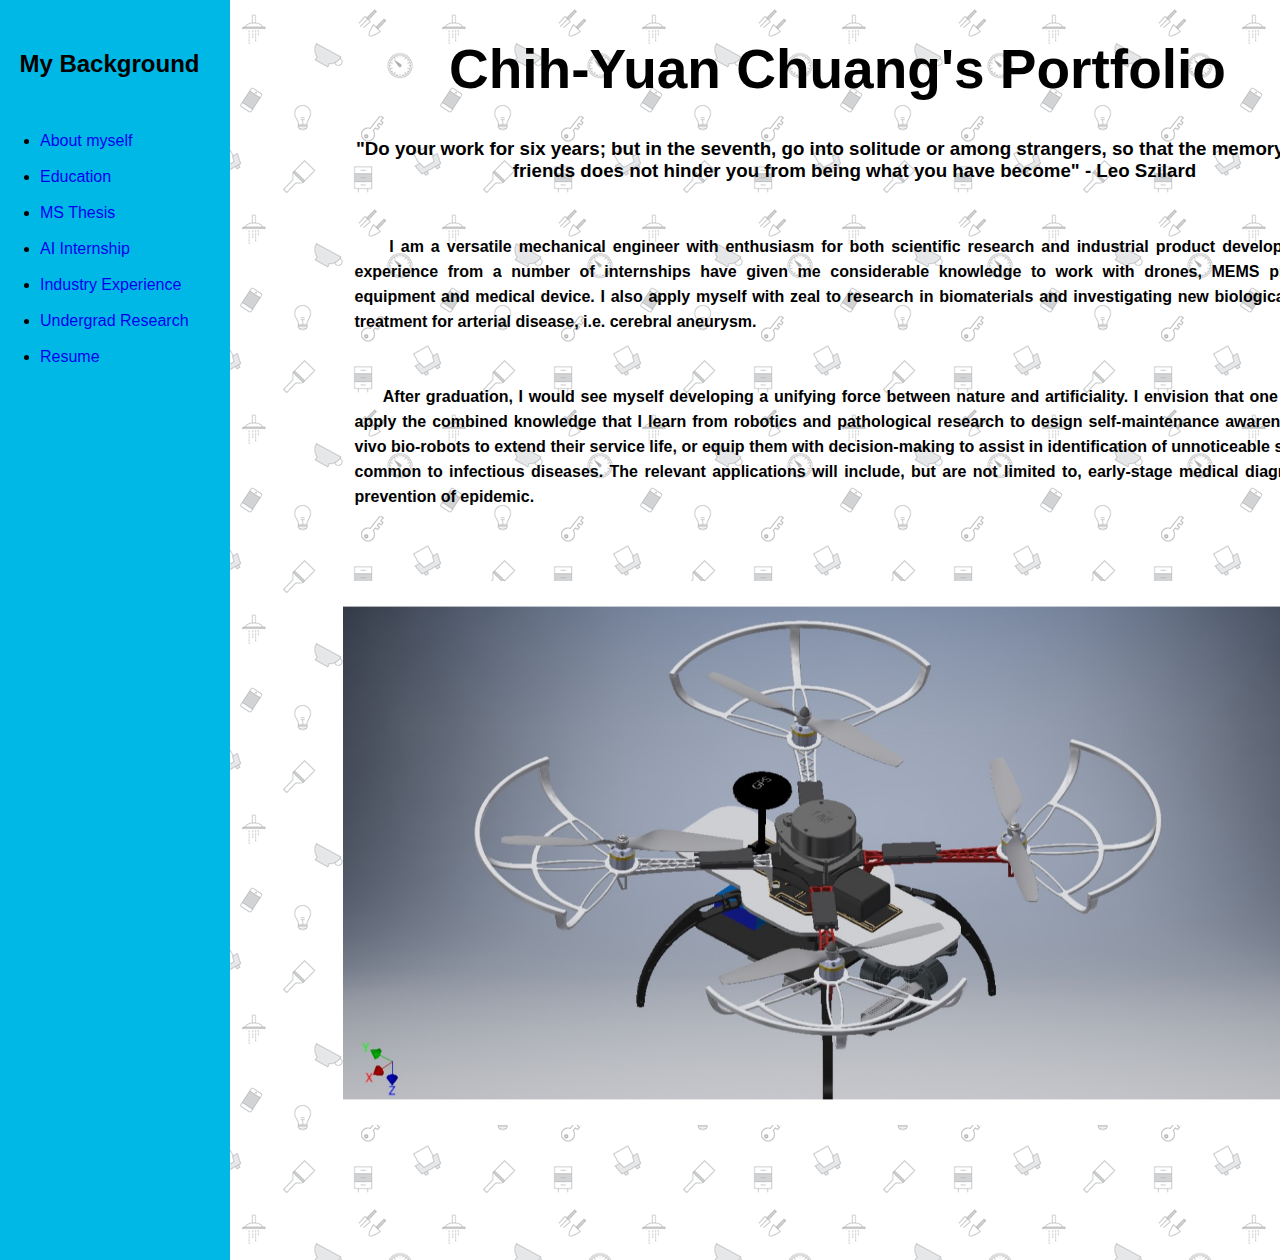
<file: index.htm>
<html>

<!DOCTYPE html>

<html>

<head>
  <title>Chih-Yuan Chuang's Portfolio Site</title>
  <meta charset="utf-8"/>
  <link rel="stylesheet" type="text/css" href="main.css">
</head>


<body>
	
	</div>
	<div class="container">

		<div class="nav">
  		<h2>My Background</h2><br />

			<style>
				li a:hover{
					   background-color:#98AFC7;
					  }

  				li a:link {
          				   text-decoration: none;
	 				  }
			</style>

  			<ul>
  				<li><a href="About myself.htm">About myself</a></li><br />
  				<li><a href="Education.htm">Education</a></li><br />
				<li><a href="MS Thesis.htm">MS Thesis</a></li><br />
				<li><a href="AI Internship.htm">AI Internship</a></li><br />
  				<li><a href="Industry Experience.htm">Industry Experience</a></li><br />
  				<li><a href="Research Experience.htm">Undergrad Research</a></li><br />
				<li><a href="https://www.dropbox.com/s/rx9pq11j3k8fneb/Resume_Chih-Yuan%28Arthur%29_Chuang_2019_11_26.pdf?dl=0">Resume</a></li>
			</ul>
  		</div>
    
	<div class="main">  
		<h1>Chih-Yuan Chuang's Portfolio</h1>
		<h3>"Do your work for six years; but in the seventh, go into solitude or among strangers, so that the memory of your friends 
	     	     does not hinder you from being what you have become" - Leo Szilard</h3><br />


		<p>
  		&nbsp;&nbsp;&nbsp;&nbsp;&nbsp;I am a versatile mechanical engineer with enthusiasm for both scientific research and industrial product development. My experience from
		a number of internships have given me considerable knowledge to work with drones, MEMS processing equipment and medical device. I also apply myself with
		zeal to research in biomaterials and investigating new biologically based treatment for arterial disease, i.e. cerebral aneurysm.
  		</p>
		<br />
		<p>
		&nbsp;&nbsp;&nbsp;&nbsp;&nbsp;After graduation, I would see myself developing a unifying force between nature and artificiality. I envision that one day I can apply the combined knowledge that I learn from robotics and pathological research to design self-maintenance awareness for in vivo bio-robots to extend their service life, 
		or equip them with decision-making to assist in identification of unnoticeable symptoms common to infectious diseases. The relevant applications will include, but are not limited to, early-stage medical diagnosis and prevention of epidemic. 
		</p>
		<br />
		
		<span style="padding-left:2.2cm; padding-top:1cm; min-width:1020px; max-height:600px">
  		<img class="mySlides" src="Btn_Back_Right_Bottom_index.jpg" style="width:100%">
  		<img class="mySlides" src="Btn_Top_Front_2_index.jpg" style="width:100%">
  		<img class="mySlides" src="quadcopter frame 2_index.jpg" style="width:100%">		
  		<img class="mySlides" src="Mucus Dispenser CAD Concept 2 July 20th_index.jpg" style="width:100%">
  		<img class="mySlides" src="mucus dispenser CAD screen shot with title_index.jpg" style="width:100%">
  		<img class="mySlides" src="Mucus Dispenser Side View_2 snapshot_index.jpg" style="width:100%">
  		<img class="mySlides" src="revolutionary care_index.jpg" style="width:100%">
  		<img class="mySlides" src="mapping aneurysm_index.jpg" style="width:100%">
  		<img class="mySlides" src="calcification and lipid in physical tissue_index.jpg" style="width:100%">
		<script>
			var slideIndex = 0;
			carousel();

			function carousel() {
  				var i;
	  			var x = document.getElementsByClassName("mySlides");
  				for (i = 0; i < x.length; i++) {
    					x[i].style.display = "none"; 
  				}
  				slideIndex++;
  				if (slideIndex > x.length) {slideIndex = 1} 
  				x[slideIndex-1].style.display = "block"; 
  				setTimeout(carousel, 2000); // Change image every 2 seconds
			}

		</script>
		</span>

			

			
		
	

	</div>

  
	
  
</body>
  
</html>
</file>
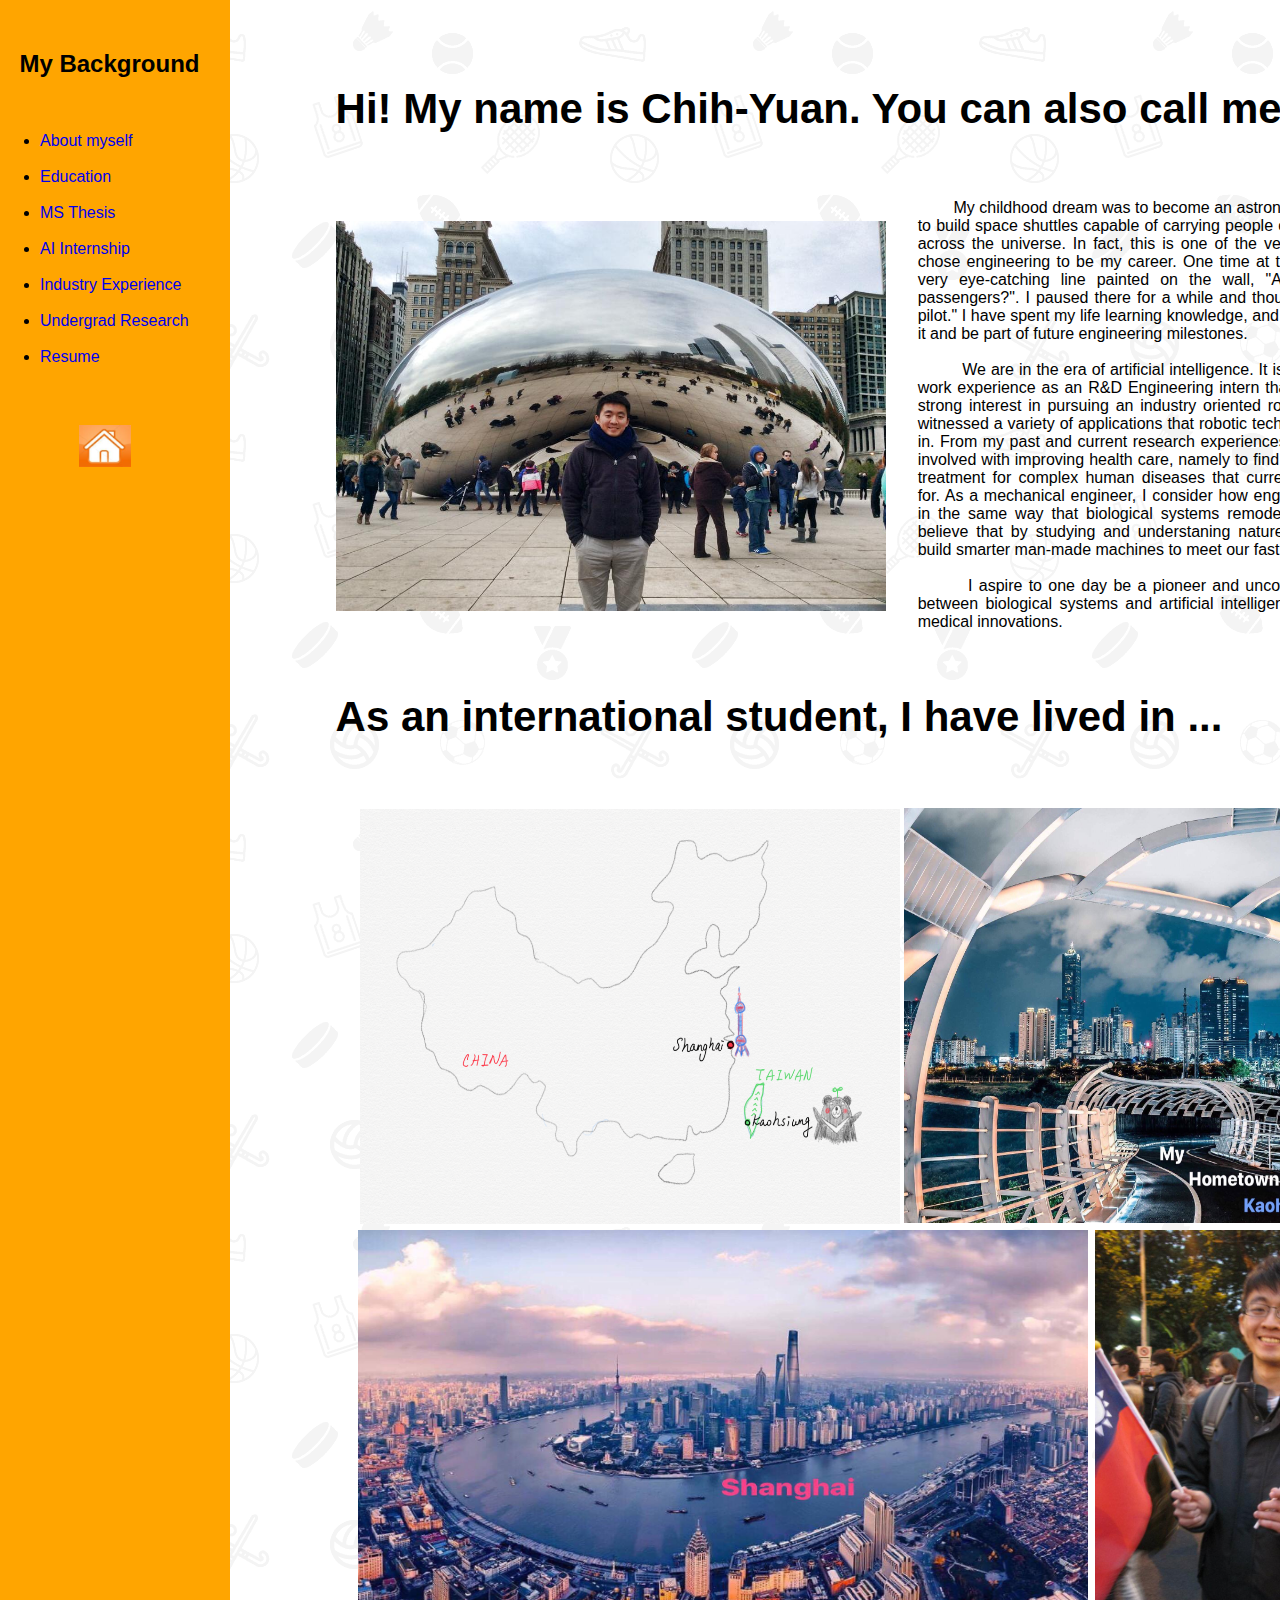
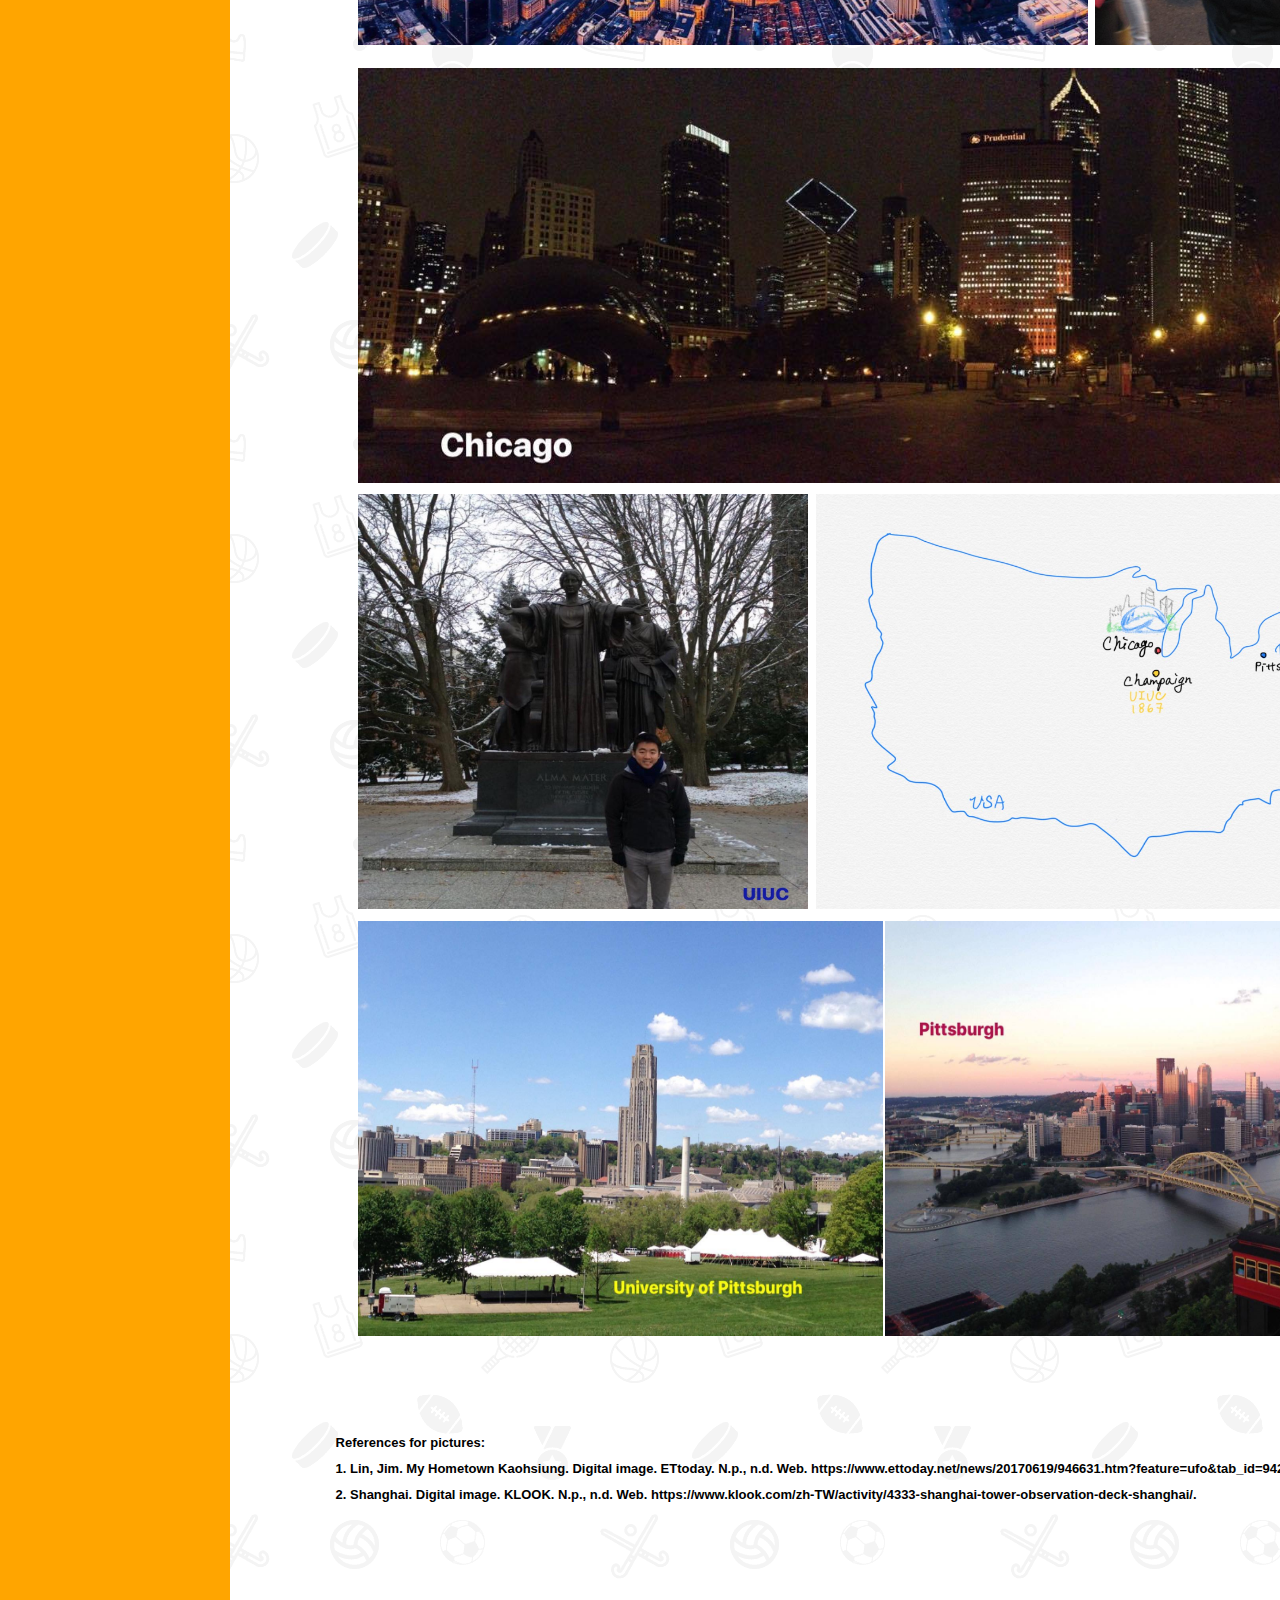
<file: About myself.htm>
﻿<!DOCTYPE html>

<html>

<head>
  <title>About myself</title>
  <meta charset="utf-8"/>
  <link rel="stylesheet" type="text/css" href="mainaboutmyself.css">
</head>

<body>

	</div>
	<div class="container">

		<div class="nav">
  		<h2>My Background</h2><br />

			<style>
				li a:hover{
					   background-color:#98AFC7;
					  }

  				li a:link {
          				   text-decoration: none;
	 				  }
			</style>

  			<ul>
  				<li><a href="About myself.htm">About myself</a></li><br />
  				<li><a href="Education.htm">Education</a></li><br />
				<li><a href="MS Thesis.htm">MS Thesis</a></li><br />
				<li><a href="AI Internship.htm">AI Internship</a></li><br />
  				<li><a href="Industry Experience.htm">Industry Experience</a></li><br />
  				<li><a href="Research Experience.htm">Undergrad Research</a></li><br />
				<li><a href="https://www.dropbox.com/s/rx9pq11j3k8fneb/Resume_Chih-Yuan%28Arthur%29_Chuang_2019_11_26.pdf?dl=0">Resume</a></li>
			</ul>
			
			
			<style>
				h4 a:hover{
					   box-shadow:  0 0 10px #000;
					  }
			</style>

			<h4>
			<a href="index.htm">
  				<img src="home.PNG" alt="Return to Home" style="width:52px;height:42px;border:0;">
			</a>
			</h4>

		

  	  	 </div>

	  <div class="main">  

		<h1>Hi! My name is Chih-Yuan. You can also call me Arthur.</h1>
		

 		
		
		<span style="padding-left:2cm;padding-top:1.6cm;width:70%;">
		<img src="Profile Picture.jpg" alt="Profile Picture" style="width:550px;height:390px;border:0;">
		</span>

		<span style="padding-left:17.4cm; padding-top:1cm;width: 30%;">
				
			&nbsp;&nbsp;&nbsp;&nbsp;&nbsp;&nbsp;&nbsp;&nbsp;My childhood dream was to become an astronaut in NASA. I wanted to build space shuttles capable of carrying people on a long distance trip across the universe.
 			In fact, this is one of the very first reasons why I chose engineering to be my career. One time at the airport, I noticed a very eye-catching line painted on the wall,
			"Are you one of life's passengers?". I paused there for a while and thought, "I want to be the pilot." I have spent my life learning knowledge, and now it is time to apply it and be part of future engineering milestones.
			<br /><br />
			
			&nbsp;&nbsp;&nbsp;&nbsp;&nbsp;&nbsp;&nbsp;&nbsp; We are in the era of artificial intelligence. It is through my one-year work experience as an R&D Engineering intern that I have developed a strong interest in pursuing an industry oriented robotics degree. I have witnessed a variety of applications that robotic technology can be utilized in. From my past and current research experiences, I have been 
			heavily involved with improving health care, namely to find advanced therapeutic treatment for complex human diseases that currently don't have cures for. As a mechanical engineer, I consider how engineered systems work in the same way that biological systems remodel themselves. I truely believe that by studying and understaning nature's machines,
			we can build smarter man-made machines to meet our fast changing needs.
			<br /><br />
			&nbsp;&nbsp;&nbsp;&nbsp;&nbsp;&nbsp;&nbsp;&nbsp;I aspire to one day be a pioneer and uncover unifying principles between biological systems and artificial intelligence in order to create medical innovations.  
			
		</span>
		
		<p style="padding-top:14cm;font-size:42px;">As an international student, I have lived in ... </p>
		
		
		

		<p style="padding-left:2.55cm">
		<img src="China and Taiwan.PNG" alt="China and Taiwan" style="width:540px;height:415px;border:0;padding-left:0.05cm;padding-top:1cm;" align="left"; hspace="2" />
		<img src="Kaohsiung.jpg" alt="Kaohsiung" style="width:510px;height:415px;border:0;padding-top:0.98cm;" hspace="2" />
		<img src="Shanghai.jpg" alt="Shanghai" style="width:730px;height:415px;border:0;" hspace="2" />
		<img src="Taiwan flag.jpg" alt="Taiwan flag" style="width:320px;height:415px;border:0;" />
		</p>

		
		<p style="padding-left:2.55cm">
		<img src="Chicago.jpg" alt="Chicago" style="width:1058px;height:415px;border:0;" align="left"; hspace="2" />
		<img src="UIUC.jpg" alt="UIUC" style="width:450px;height:415px;border:0;padding-top:0.3cm;" align="left"; hspace="2" />
		<img src="US.PNG" alt="US" style="width:600px;height:415px;border:0;padding-top:0.3cm;" align="left"; hspace="6" />
		<img src="University of Pittsburgh.jpg" alt="University of Pittsburgh" style="width:525px;height:415px;border:0;padding-top:0.3cm;" align="left"; hspace="2" />
		<img src="Pittsburgh.jpg" alt="Pittsburgh" style="width:530px;height:415px;border:0;padding-top:0.3cm;">
	 	</p>


		<br /><br /><br />
		<p><font size="2">
			
			References for pictures: <br />

			1. Lin, Jim. My Hometown Kaohsiung. Digital image. ETtoday. N.p., n.d. Web. https://www.ettoday.net/news/20170619/946631.htm?feature=ufo&tab_id=942.
			<br />
			2. Shanghai. Digital image. KLOOK. N.p., n.d. Web. https://www.klook.com/zh-TW/activity/4333-shanghai-tower-observation-deck-shanghai/.</font>
			
		</p>
	 </div>


</body>
  
</html>
</file>
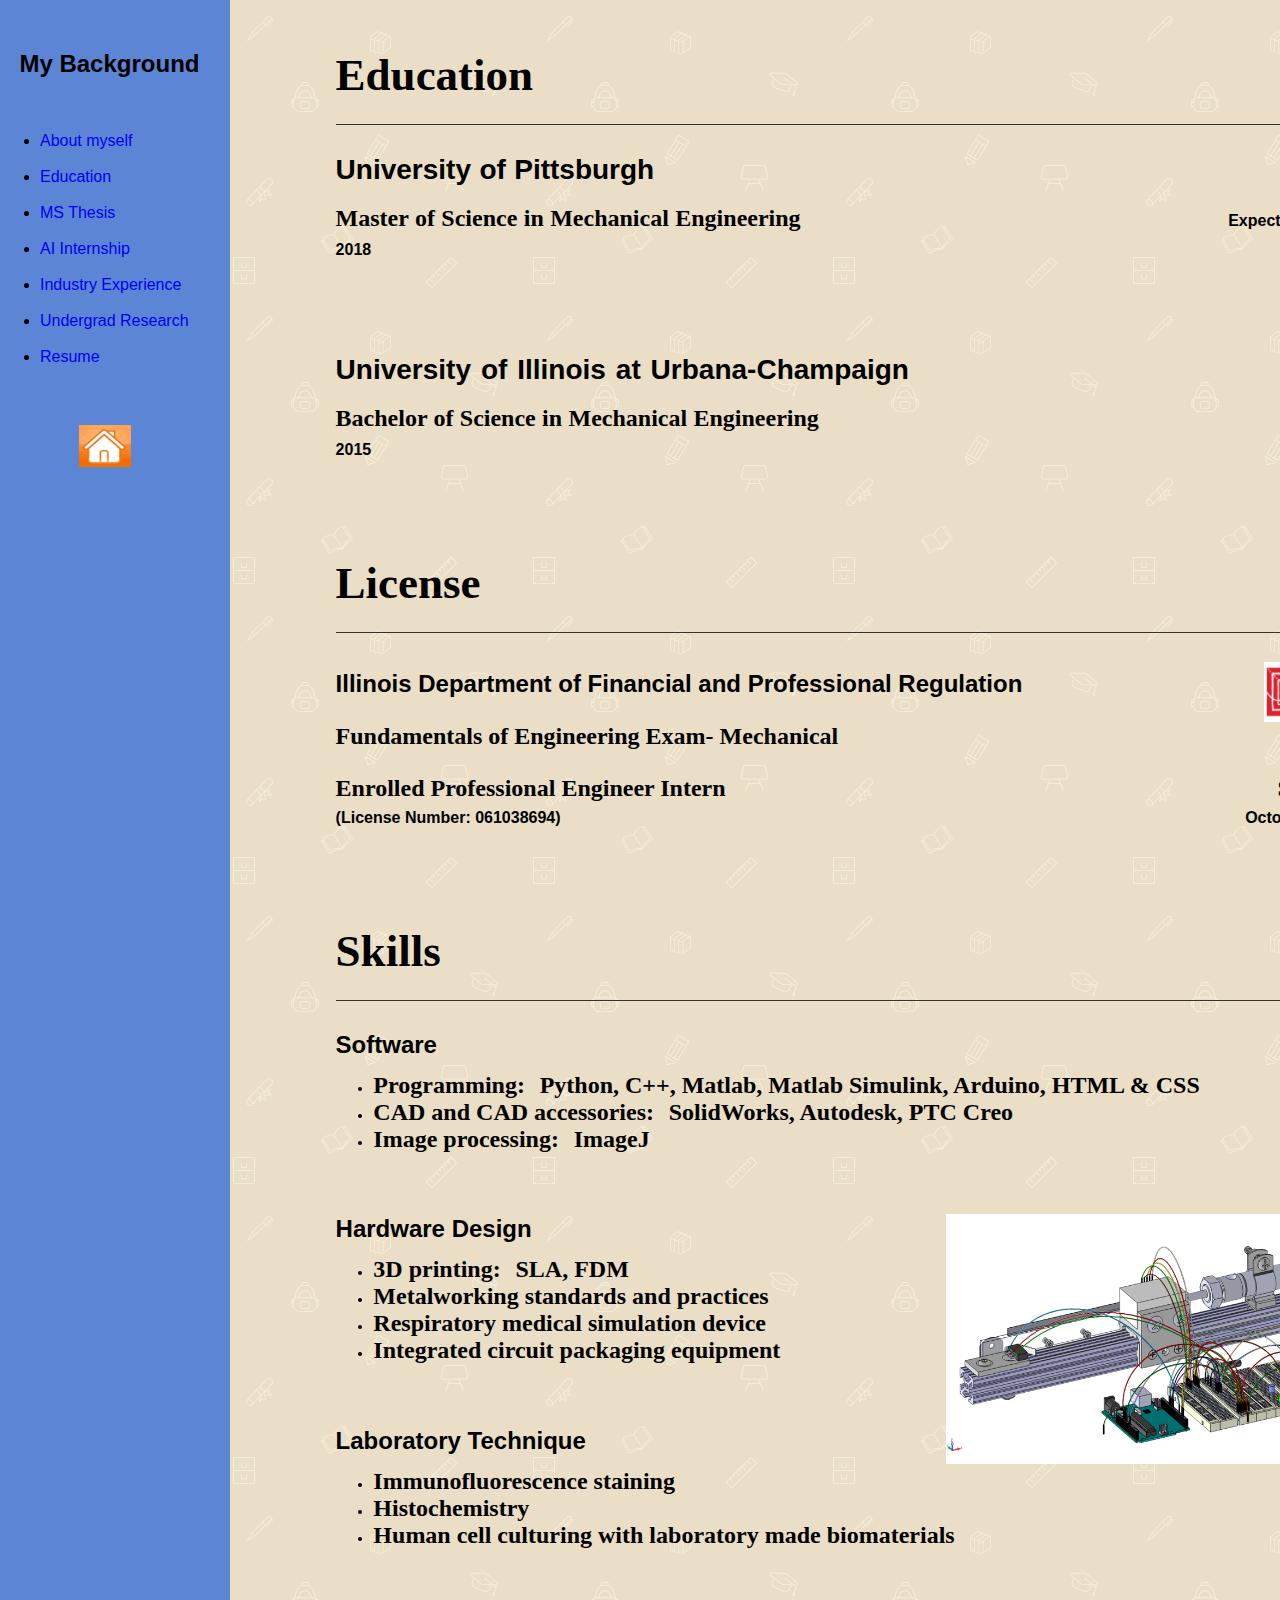
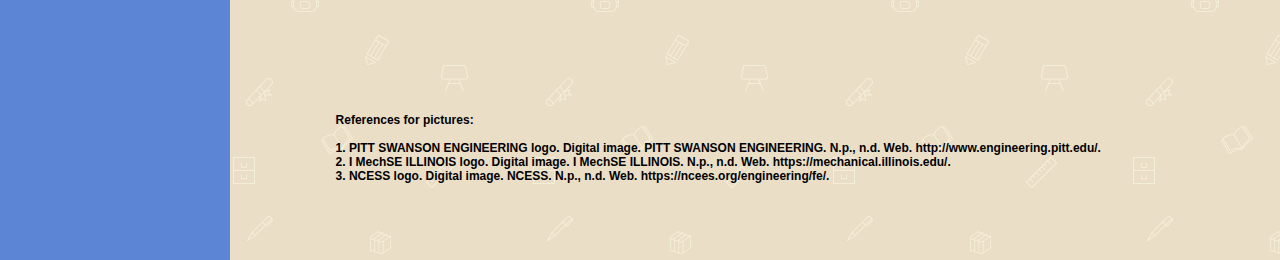
<file: Education.htm>
﻿<!DOCTYPE html>

<html>

<head>
  <title>Education</title>
  <meta charset="utf-8"/>
  <link rel="stylesheet" type="text/css" href="maineducation.css">
</head>

<body>

	</div>
	<div class="container">

		<div class="nav">
  		<h2>My Background</h2><br />

			<style>
				li a:hover{
					   background-color:#98AFC7;
					  }

  				li a:link {
          				   text-decoration: none;
	 				  }
			</style>

  			<ul>
  				<li><a href="About myself.htm">About myself</a></li><br />
  				<li><a href="Education.htm">Education</a></li><br />
				<li><a href="MS Thesis.htm">MS Thesis</a></li><br />
				<li><a href="AI Internship.htm">AI Internship</a></li><br />
  				<li><a href="Industry Experience.htm">Industry Experience</a></li><br />
  				<li><a href="Research Experience.htm">Undergrad Research</a></li><br />
				<li><a href="https://www.dropbox.com/s/rx9pq11j3k8fneb/Resume_Chih-Yuan%28Arthur%29_Chuang_2019_11_26.pdf?dl=0">Resume</a></li>
			</ul>
			
			<style>
				h4 a:hover{
					   box-shadow:  0 0 10px #000;
					  }
			</style>

			<h4>
			<a href="index.htm">
  				<img src="home.PNG" alt="Return to Home" style="width:52px;height:42px;border:0;">
			</a>
			</h4>

		

  	  </div>

	  <div class="main">  
		<h1 style="font-family:Agency FB;">Education
		<hr style="max-width:1120px;min-width: 1120px;">
		</h1>
		<p>University of Pittsburgh &nbsp;&nbsp;&nbsp;&nbsp;&nbsp&nbsp;&nbsp;&nbsp;&nbsp;&nbsp;&nbsp;&nbsp;&nbsp;&nbsp;&nbsp;&nbsp;&nbsp;&nbsp;&nbsp;&nbsp;&nbsp;&nbsp;&nbsp;&nbsp;&nbsp;&nbsp;&nbsp;&nbsp;&nbsp;
					    &nbsp;&nbsp;&nbsp;&nbsp;&nbsp;&nbsp;&nbsp;&nbsp;&nbsp;&nbsp;&nbsp;&nbsp;&nbsp;&nbsp;&nbsp;&nbsp;&nbsp;&nbsp;&nbsp;&nbsp;&nbsp;&nbsp;&nbsp;&nbsp;&nbsp;&nbsp;&nbsp;&nbsp;&nbsp;
					    &nbsp;&nbsp;&nbsp;&nbsp;&nbsp&nbsp;&nbsp;&nbsp;&nbsp;&nbsp;&nbsp;&nbsp;&nbsp;
		<style>
				p a:hover{
					   box-shadow:  0 0 10px #000;
					  }
		</style>
		   <a href="http://www.engineering.pitt.edu/"target="_blank">
		   <img src="PITT Engineering.PNG" alt="PITT Engineering" ; align="middle"; style="width:150px;height:50px;border:0;"></a>
		   
		
		
			<font size=5px; style="font-family:Tw Cen MT;">Master of Science in Mechanical Engineering</font>
			&nbsp;&nbsp;&nbsp;&nbsp;&nbsp;&nbsp;&nbsp;&nbsp;&nbsp;&nbsp;&nbsp;&nbsp;&nbsp;&nbsp;&nbsp;&nbsp;&nbsp;&nbsp;&nbsp;&nbsp;&nbsp;&nbsp;&nbsp;&nbsp;&nbsp;&nbsp;&nbsp;&nbsp;&nbsp;&nbsp;
			&nbsp;&nbsp;&nbsp;&nbsp;&nbsp;&nbsp;&nbsp;&nbsp;&nbsp;&nbsp;&nbsp;&nbsp;&nbsp;&nbsp;&nbsp;&nbsp;&nbsp;&nbsp;&nbsp;
			
			<font size=3px>Expected Graduation: April 2018</font>
		</p>

		<br /><br />		

		<p>University of Illinois at Urbana-Champaign &nbsp;&nbsp;&nbsp;&nbsp;&nbsp&nbsp;&nbsp;&nbsp;&nbsp;&nbsp;&nbsp;&nbsp;&nbsp;&nbsp;&nbsp;&nbsp;&nbsp;&nbsp;&nbsp;&nbsp;&nbsp;&nbsp;&nbsp;&nbsp;&nbsp;&nbsp;&nbsp;&nbsp;&nbsp;
					    		      &nbsp;&nbsp;&nbsp;&nbsp;&nbsp;&nbsp;
					    
		<style>
				p a:hover{
					   box-shadow:  0 0 10px #000;
					  }
		</style>		    
			

		    
		   <a href="https://mechanical.illinois.edu/"target="_blank">
		   <img src="Mechanical Engineering UIUC.PNG" alt="Mechanical Engineering UIUC" ; align="middle"; style="width:150px;height:50px;border:0;"></a>
		   
		
		
			<font size=5px; style="font-family:Tw Cen MT;">Bachelor of Science in Mechanical Engineering</font>
			&nbsp;&nbsp;&nbsp;&nbsp;&nbsp;&nbsp;&nbsp;&nbsp;&nbsp;&nbsp;&nbsp;&nbsp;&nbsp;&nbsp;&nbsp;&nbsp;&nbsp;&nbsp;&nbsp;&nbsp;&nbsp;&nbsp;&nbsp;&nbsp;&nbsp;&nbsp;&nbsp;&nbsp;&nbsp;&nbsp;
			&nbsp;&nbsp;&nbsp;&nbsp;&nbsp;&nbsp;&nbsp;&nbsp;&nbsp;&nbsp;&nbsp;&nbsp;&nbsp;&nbsp;&nbsp;&nbsp;&nbsp;&nbsp;&nbsp;&nbsp;&nbsp;&nbsp;&nbsp;&nbsp;&nbsp;&nbsp;&nbsp;&nbsp;
			
			<font size=3px>Graduated: May 2015</font>
		
		</p>
		<br />
		<h1 style="font-family:Agency FB;">License
		<hr style="max-width:1120px;min-width: 1120px;">
		</h1>
		
		<p>
		<font size=5px>Illinois Department of Financial and Professional Regulation</font>
		&nbsp;&nbsp;&nbsp;&nbsp;&nbsp;&nbsp;&nbsp;&nbsp;&nbsp;&nbsp;&nbsp;&nbsp;&nbsp;&nbsp;&nbsp;&nbsp;&nbsp;&nbsp;&nbsp;&nbsp;&nbsp;&nbsp;&nbsp;&nbsp;&nbsp;&nbsp;&nbsp;&nbsp;&nbsp;

		<style>
				p a:hover{
					   box-shadow:  0 10px 10px #000;
					  }
		</style>		    

		<a href="https://ncees.org/engineering/fe/"target="_blank">
		<img src="NCEES.PNG" alt="NCEES" ; align="middle"; style="width:170px;height:60px;border:0;"></a>
		<br />
		
		
		<font size=5px; style="font-family:Tw Cen MT;">Fundamentals of Engineering Exam- Mechanical</font>
		
		
		<br /><br />
		<font size=5px; style="font-family:Tw Cen MT;">Enrolled Professional Engineer Intern 
		&nbsp;&nbsp;&nbsp;&nbsp;&nbsp;&nbsp;&nbsp;&nbsp;&nbsp;&nbsp;&nbsp;&nbsp;&nbsp;&nbsp;&nbsp;&nbsp;&nbsp;&nbsp;&nbsp;&nbsp;&nbsp;&nbsp;&nbsp;&nbsp;&nbsp;&nbsp;&nbsp;&nbsp;&nbsp;&nbsp;&nbsp;&nbsp;
		&nbsp;&nbsp;&nbsp;&nbsp;&nbsp;&nbsp;&nbsp;&nbsp;&nbsp;&nbsp;&nbsp;&nbsp;&nbsp;&nbsp;&nbsp;&nbsp;&nbsp;&nbsp;&nbsp;&nbsp;&nbsp;&nbsp;&nbsp;&nbsp;&nbsp;&nbsp;&nbsp;&nbsp;&nbsp;&nbsp;&nbsp;&nbsp;
		&nbsp;&nbsp;&nbsp;&nbsp;&nbsp;&nbsp;&nbsp;&nbsp;&nbsp;&nbsp;&nbsp;&nbsp;&nbsp;&nbsp;&nbsp;&nbsp;&nbsp;&nbsp;&nbsp;&nbsp;&nbsp;&nbsp;&nbsp;&nbsp;
		
		Status: Active
		<br /> <font size=3px style="font-family:Helvetica;">(License Number: 061038694)
		&nbsp;&nbsp;&nbsp;&nbsp;&nbsp;&nbsp;&nbsp;&nbsp;&nbsp;&nbsp;&nbsp;&nbsp;&nbsp;&nbsp;&nbsp;&nbsp;&nbsp;&nbsp;&nbsp;&nbsp;&nbsp;&nbsp;&nbsp;&nbsp;&nbsp;&nbsp;&nbsp;&nbsp;&nbsp;&nbsp;&nbsp;&nbsp;
		&nbsp;&nbsp;&nbsp;&nbsp;&nbsp;&nbsp;&nbsp;&nbsp;&nbsp;&nbsp;&nbsp;&nbsp;&nbsp;&nbsp;&nbsp;&nbsp;&nbsp;&nbsp;&nbsp;&nbsp;&nbsp;&nbsp;&nbsp;&nbsp;&nbsp;&nbsp;&nbsp;&nbsp;&nbsp;&nbsp;&nbsp;&nbsp;
		&nbsp;&nbsp;&nbsp;&nbsp;&nbsp;&nbsp;&nbsp;&nbsp;&nbsp;&nbsp;&nbsp;&nbsp;&nbsp;&nbsp;&nbsp;&nbsp;&nbsp;&nbsp;&nbsp;&nbsp;&nbsp;&nbsp;&nbsp;&nbsp;&nbsp;&nbsp;&nbsp;&nbsp;&nbsp;&nbsp;&nbsp;&nbsp;
		&nbsp;&nbsp;&nbsp;&nbsp;&nbsp;&nbsp;&nbsp;&nbsp;&nbsp;&nbsp;&nbsp;&nbsp;&nbsp;&nbsp;&nbsp;&nbsp;&nbsp;&nbsp;&nbsp;&nbsp;&nbsp;&nbsp;&nbsp;&nbsp;&nbsp;&nbsp;&nbsp;&nbsp;&nbsp;&nbsp;&nbsp;&nbsp;
		&nbsp;&nbsp;&nbsp;&nbsp;&nbsp;&nbsp;&nbsp;&nbsp;&nbsp;&nbsp;&nbsp;&nbsp;&nbsp;&nbsp;&nbsp;&nbsp;&nbsp;&nbsp;&nbsp;&nbsp;
		October 2015 ~ Present</font>

		</font>
		

		</p>
		<br />
		<h1 style="font-family:Agency FB;">Skills
		<hr style="max-width:1120px;min-width: 1120px;">
		</h1>
		
		<p>
			
			<h5>
			<font size="5">Software </font>
			<ul style="padding-left:1cm">
			<li><font size=5px; style="font-family:Tw Cen MT;">Programming:</font>
			    &nbsp;&nbsp; 
		            <font size=5px; style="font-family:Tw Cen MT;">Python, C++,  Matlab, Matlab Simulink, Arduino, HTML & CSS</font></li>

			<li><font size=5px; style="font-family:Tw Cen MT;">CAD and CAD accessories:</font>
			    &nbsp;&nbsp; 
		            <font size=5px; style="font-family:Tw Cen MT;">SolidWorks, Autodesk, PTC Creo</font></li>
	
			<li><font size=5px; style="font-family:Tw Cen MT;">Image processing:</font>
			    &nbsp;&nbsp; 
		            <font size=5px; style="font-family:Tw Cen MT;">ImageJ</font></li>
			
			</ul>
			<a href="Industry Experience.htm" target="_blank">
			<img src="mucus dispenser CAD screen shot with title.PNG" alt="mucus dispenser CAD screen shot" ; style="width:490px;height:250px;border:0;padding-top:1.27cm;" align="right" />
			</a>
			</h5>

			<br />
			<h5>
			<font size="5">Hardware Design </font>
			<ul style="padding-left:1cm">

			    <li><font size=5px; style="font-family:Tw Cen MT;">3D printing:</font>
			    &nbsp;&nbsp; 
		            <font size=5px; style="font-family:Tw Cen MT;">SLA, FDM</font></li>
			    
				
			    <li><font size=5px; style="font-family:Tw Cen MT;">Metalworking standards and practices</font>
			    </li>
				
			    <li><font size=5px; style="font-family:Tw Cen MT;">Respiratory medical simulation device</font>
			    </li>

			    <li><font size=5px; style="font-family:Tw Cen MT;">Integrated circuit packaging equipment</font>
			    </li>
			</ul>
			
			</h5>
			
			<br />
			<h5>
			<font size="5">Laboratory Technique </font>
			<ul style="padding-left:1cm">

			    <li><font size=5px; style="font-family:Tw Cen MT;">Immunofluorescence staining</font>
			    &nbsp;&nbsp;&nbsp;&nbsp;&nbsp;&nbsp;&nbsp;&nbsp;&nbsp;&nbsp;&nbsp;&nbsp;&nbsp;&nbsp;&nbsp;&nbsp;&nbsp;&nbsp;
			    &nbsp;&nbsp;&nbsp;&nbsp;&nbsp;&nbsp;&nbsp;&nbsp;&nbsp;&nbsp;&nbsp;&nbsp;&nbsp;&nbsp;&nbsp;&nbsp;&nbsp;&nbsp;
			    &nbsp;&nbsp;&nbsp;&nbsp;&nbsp;&nbsp;&nbsp;&nbsp;&nbsp;&nbsp;&nbsp;&nbsp;&nbsp;&nbsp;&nbsp;&nbsp;&nbsp;&nbsp;
			    &nbsp;&nbsp;&nbsp;&nbsp;&nbsp;&nbsp;&nbsp;&nbsp;&nbsp;&nbsp;&nbsp;&nbsp;&nbsp;&nbsp;&nbsp;&nbsp;&nbsp;&nbsp;
			    &nbsp;&nbsp;&nbsp;&nbsp;&nbsp;&nbsp;&nbsp;&nbsp;&nbsp;&nbsp;&nbsp;&nbsp;&nbsp;&nbsp;&nbsp;&nbsp;&nbsp;&nbsp;
			    &nbsp;&nbsp;&nbsp;&nbsp;&nbsp;&nbsp;
			



			    <li><font size=5px; style="font-family:Tw Cen MT;">Histochemistry</font>
			    </li>	

			    <li><font size=5px; style="font-family:Tw Cen MT;">Human cell culturing with laboratory made biomaterials</font>
			    </li>	

			</ul>
			
			</h5>	

		
		</p>
		

		<br /><br /><br /><br /><br /><br />
		<h6>

			References for pictures: <br /><br />

			1. PITT SWANSON ENGINEERING logo. Digital image. PITT SWANSON ENGINEERING. N.p., n.d. Web. http://www.engineering.pitt.edu/.
			<br />
			2. I MechSE ILLINOIS logo. Digital image. I MechSE ILLINOIS. N.p., n.d. Web. https://mechanical.illinois.edu/.
			<br />
			3. NCESS logo. Digital image. NCESS. N.p., n.d. Web. https://ncees.org/engineering/fe/.

		</h6>

	  



	  </div>


</body>
  
</html>
</file>
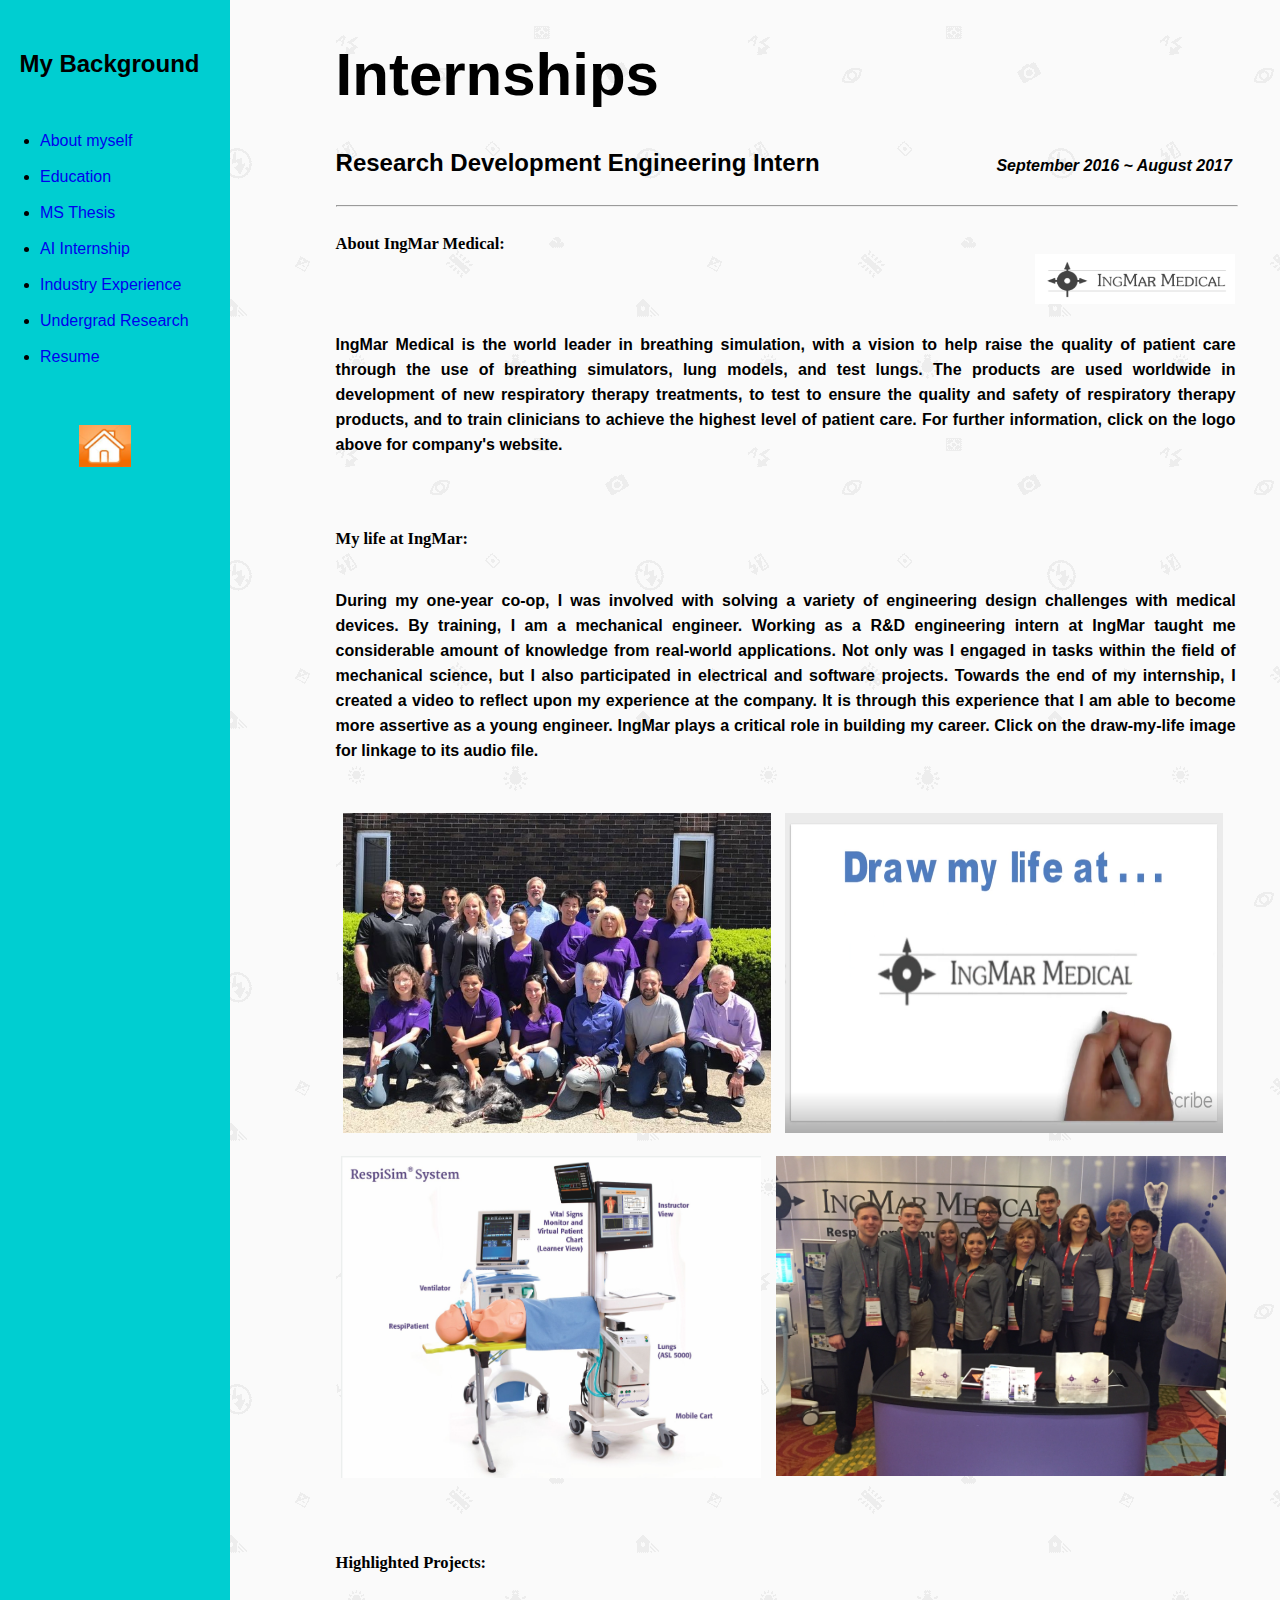
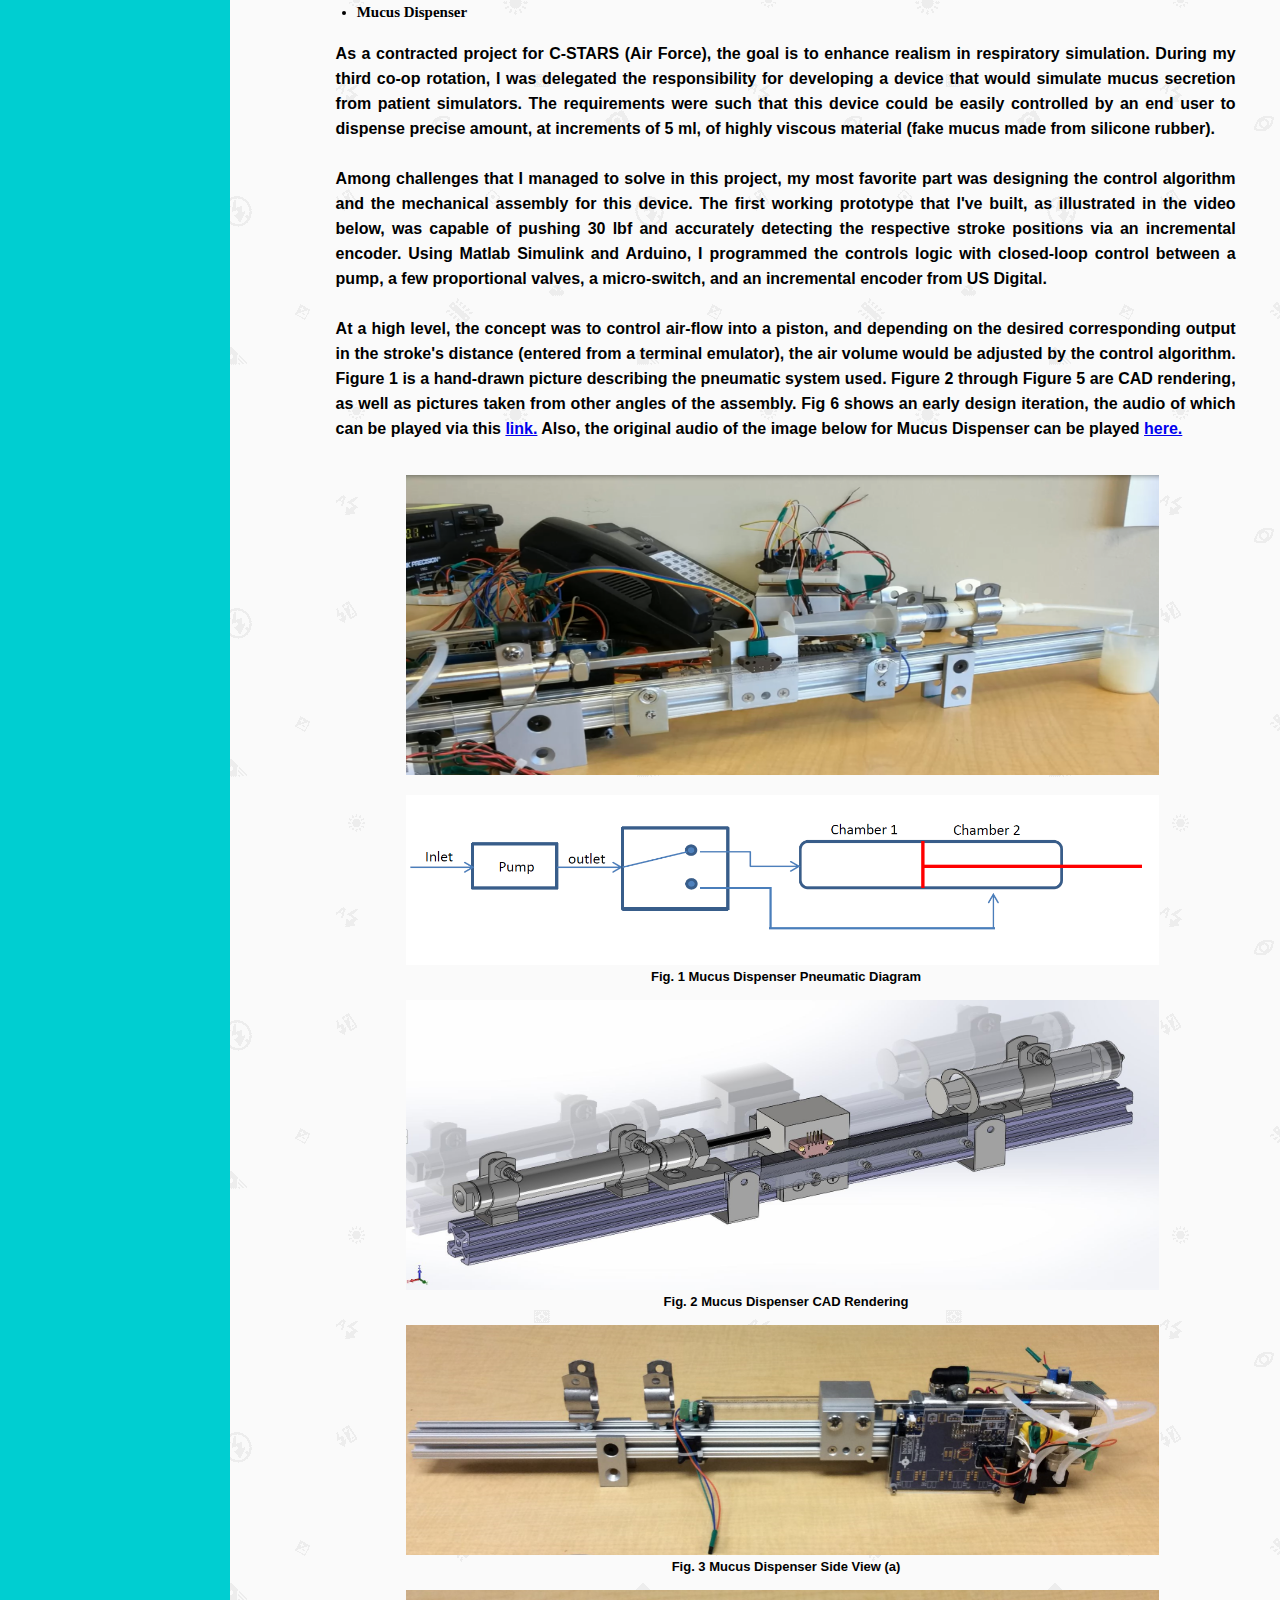
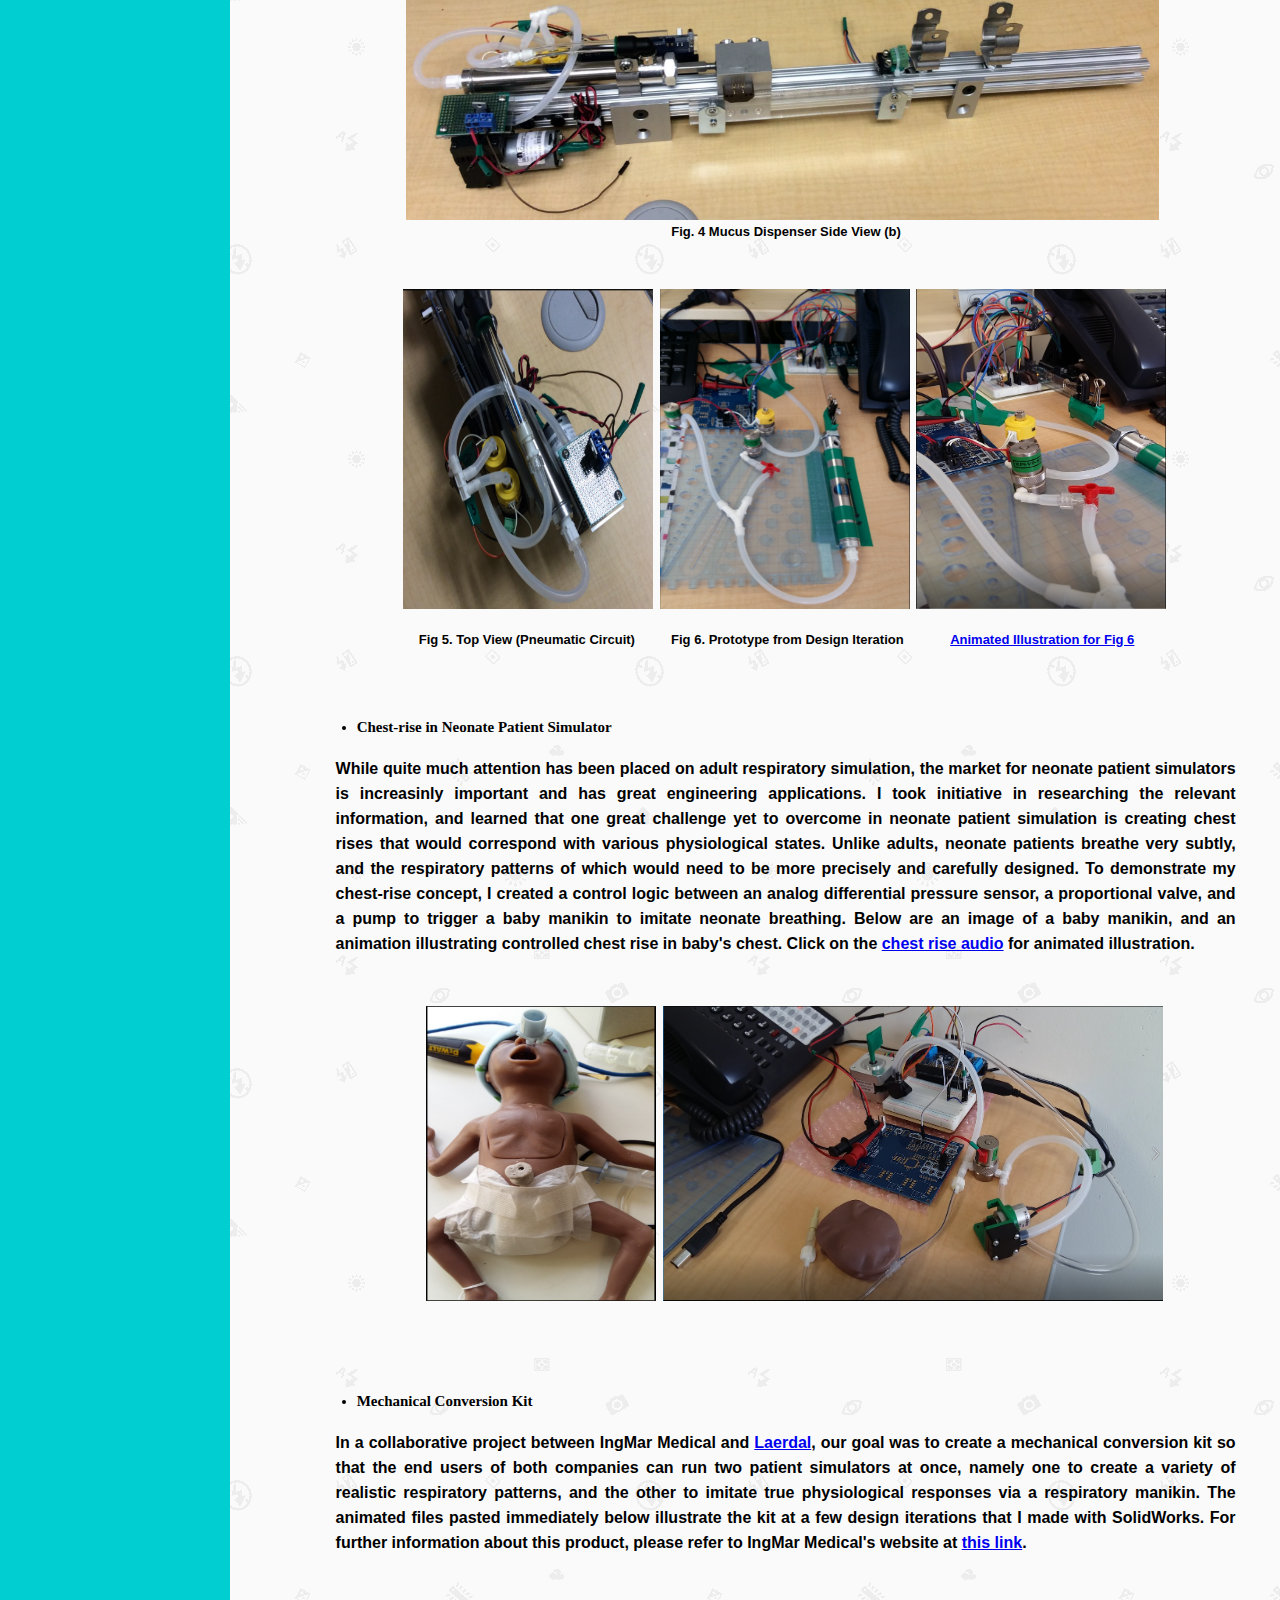
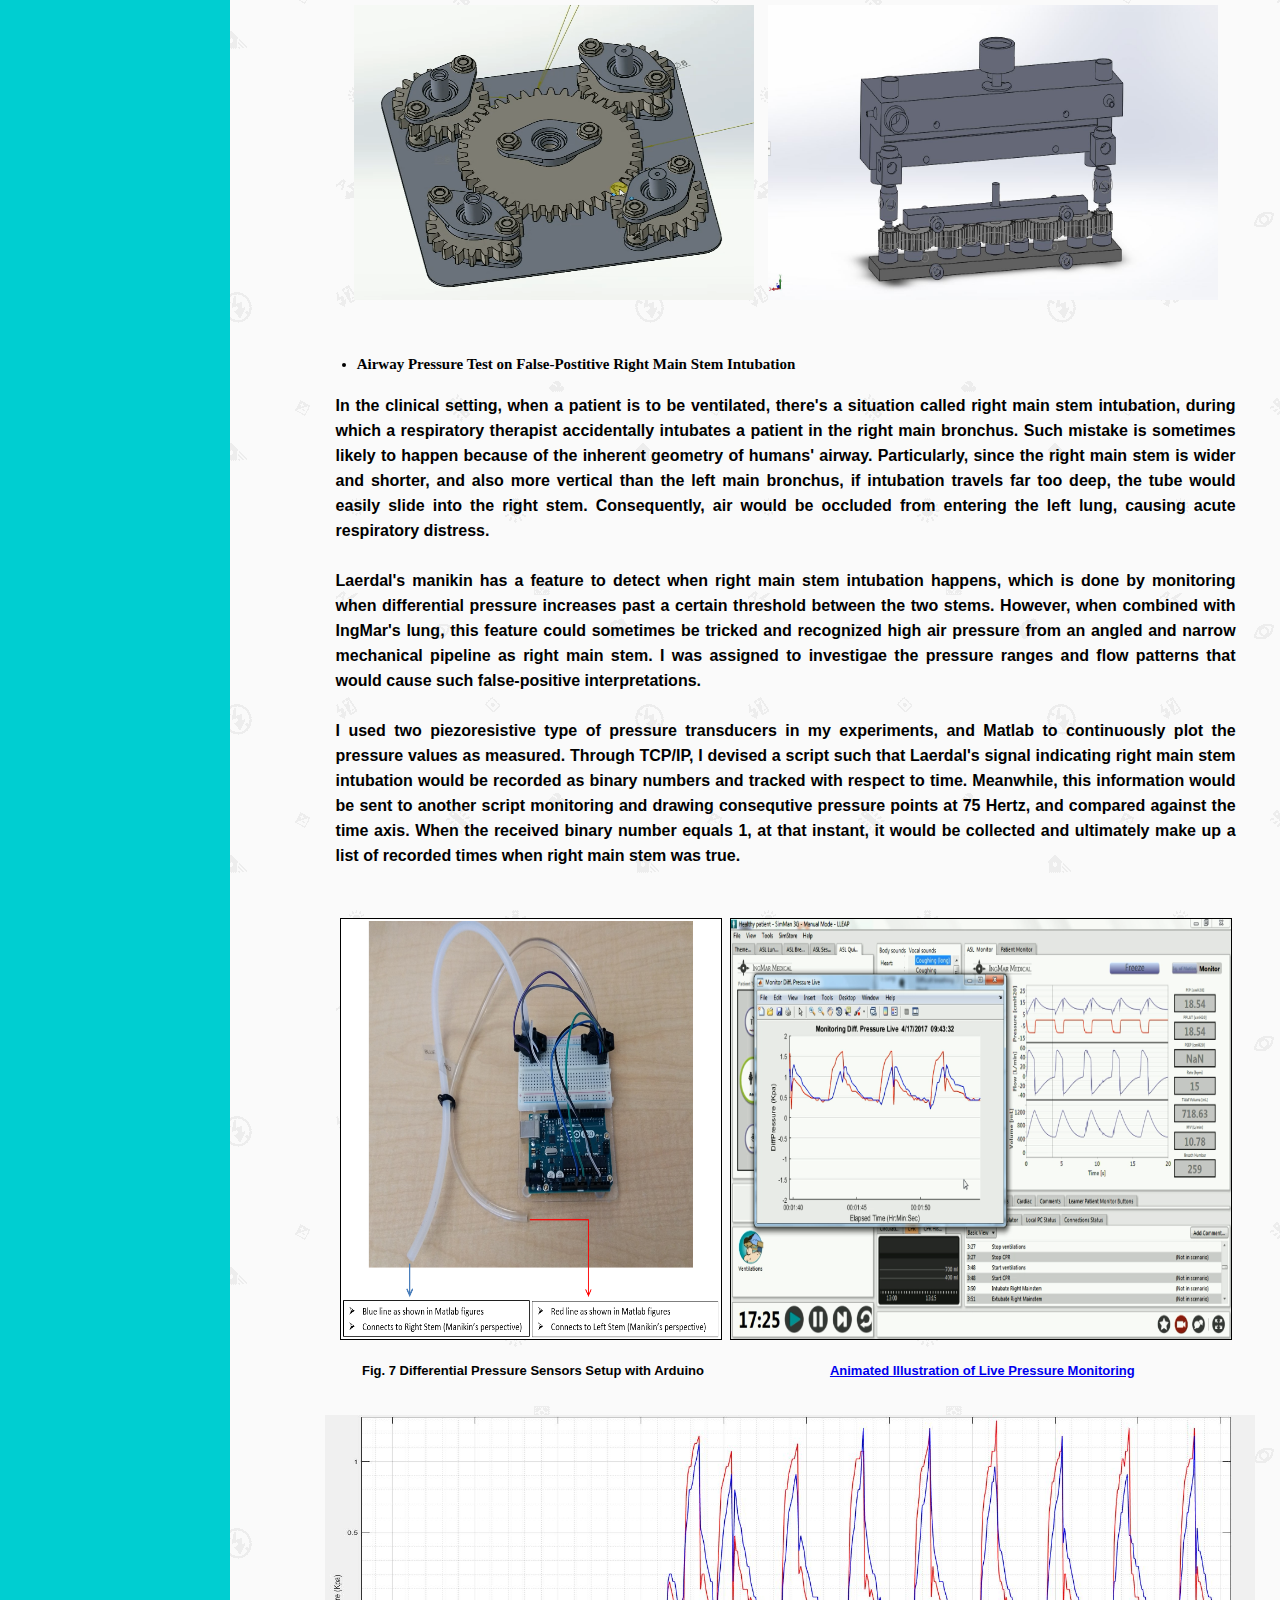
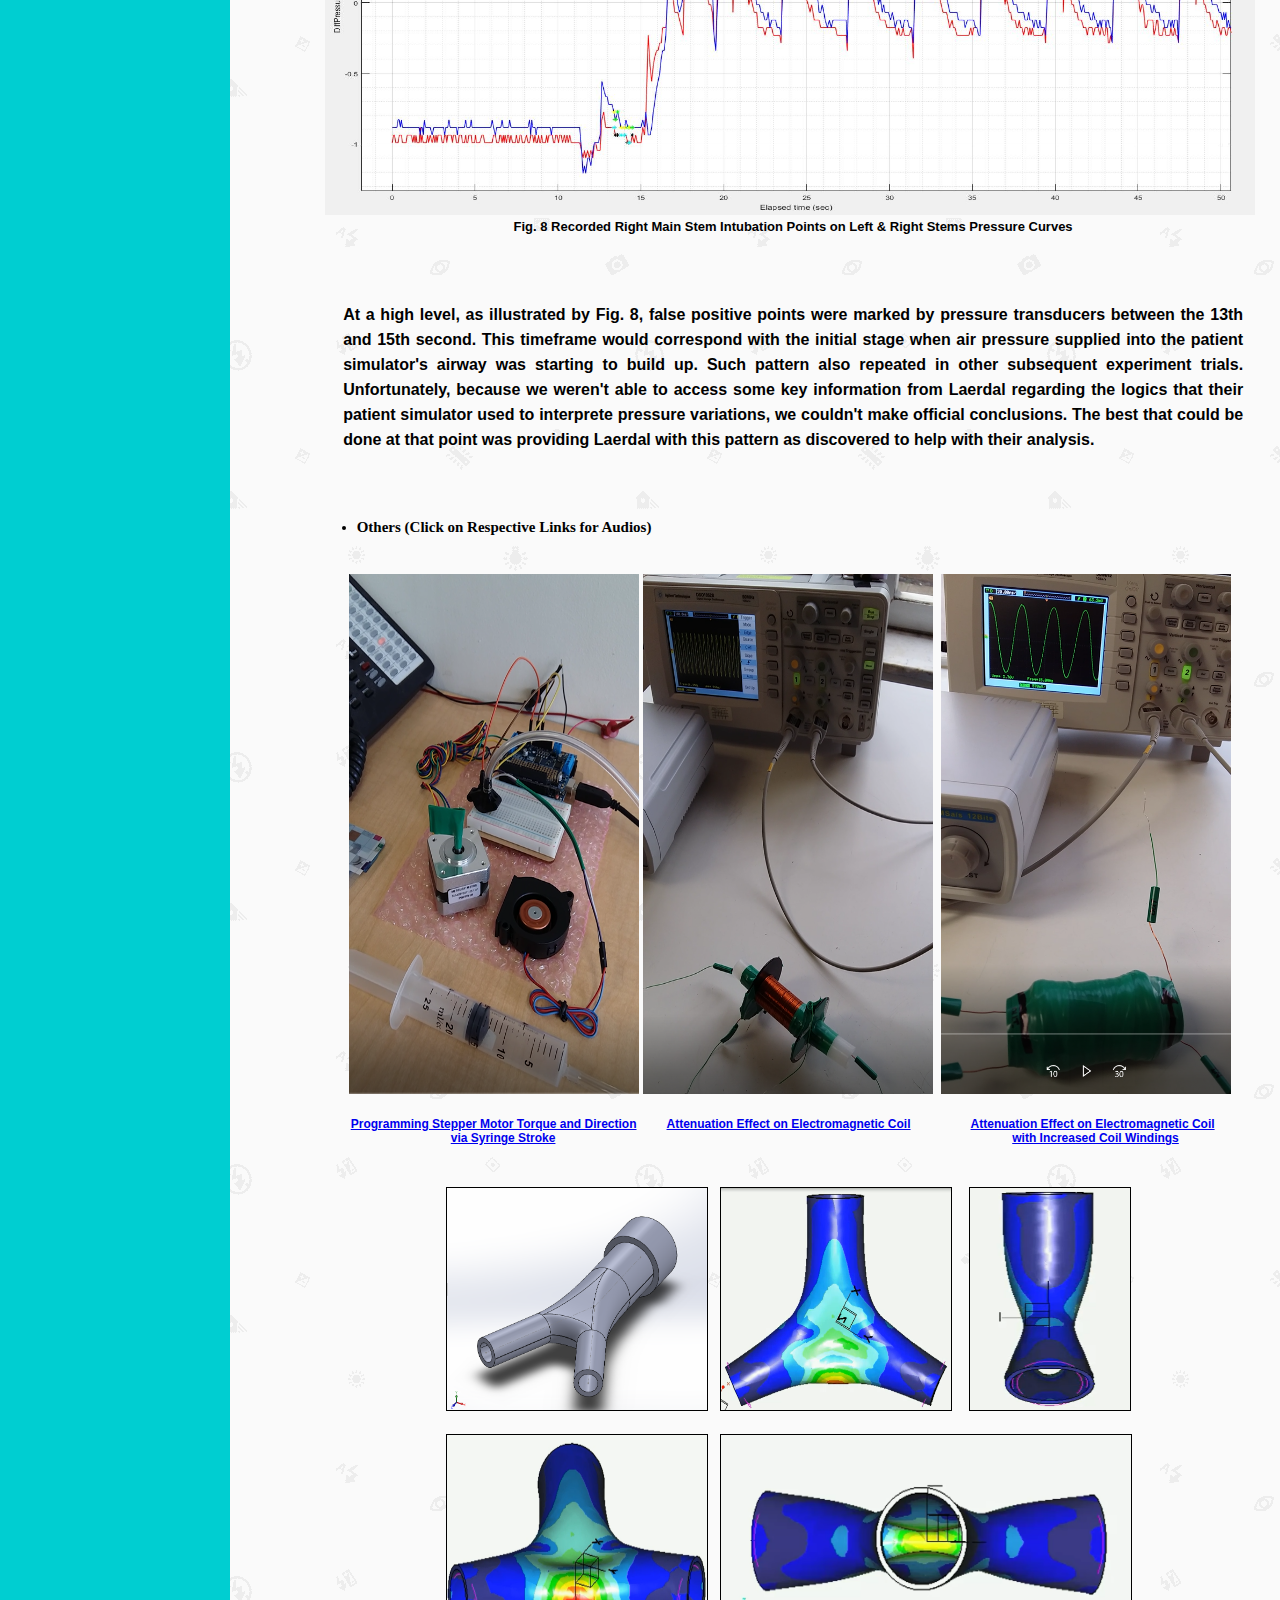
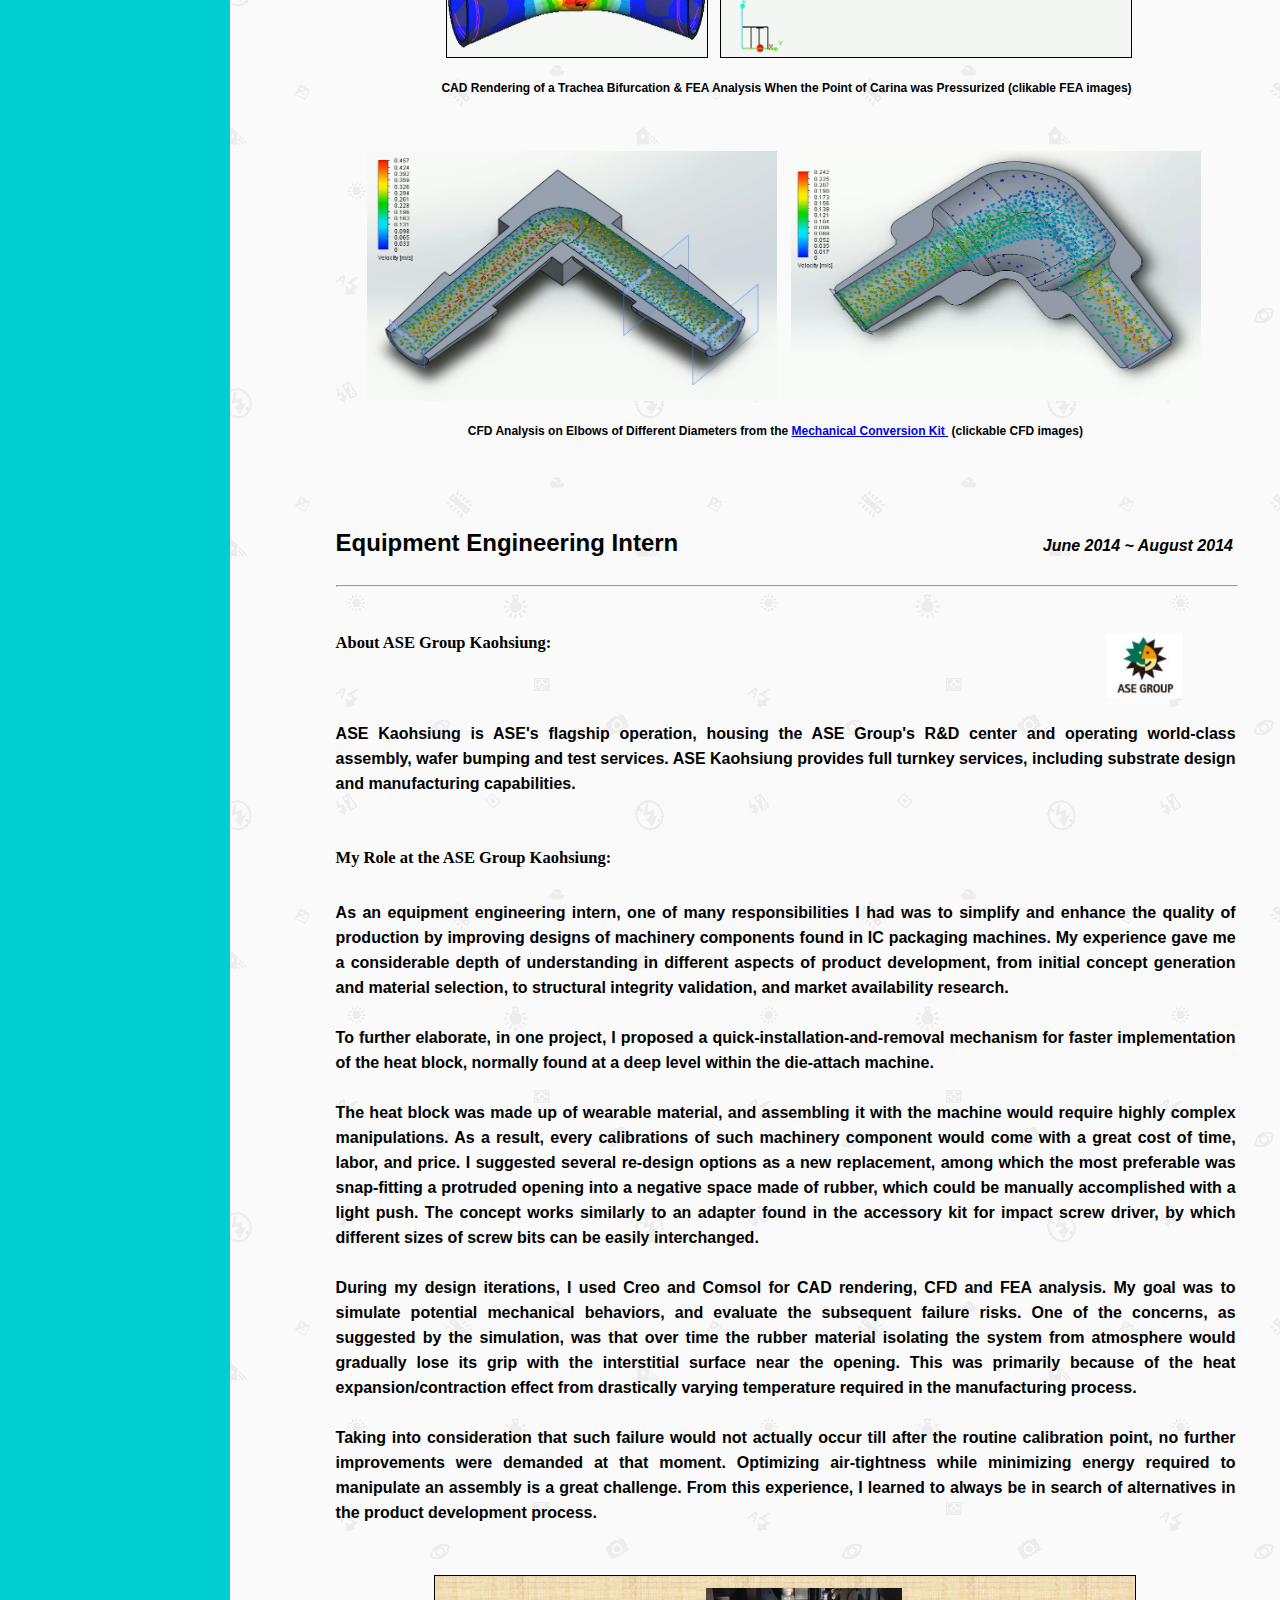
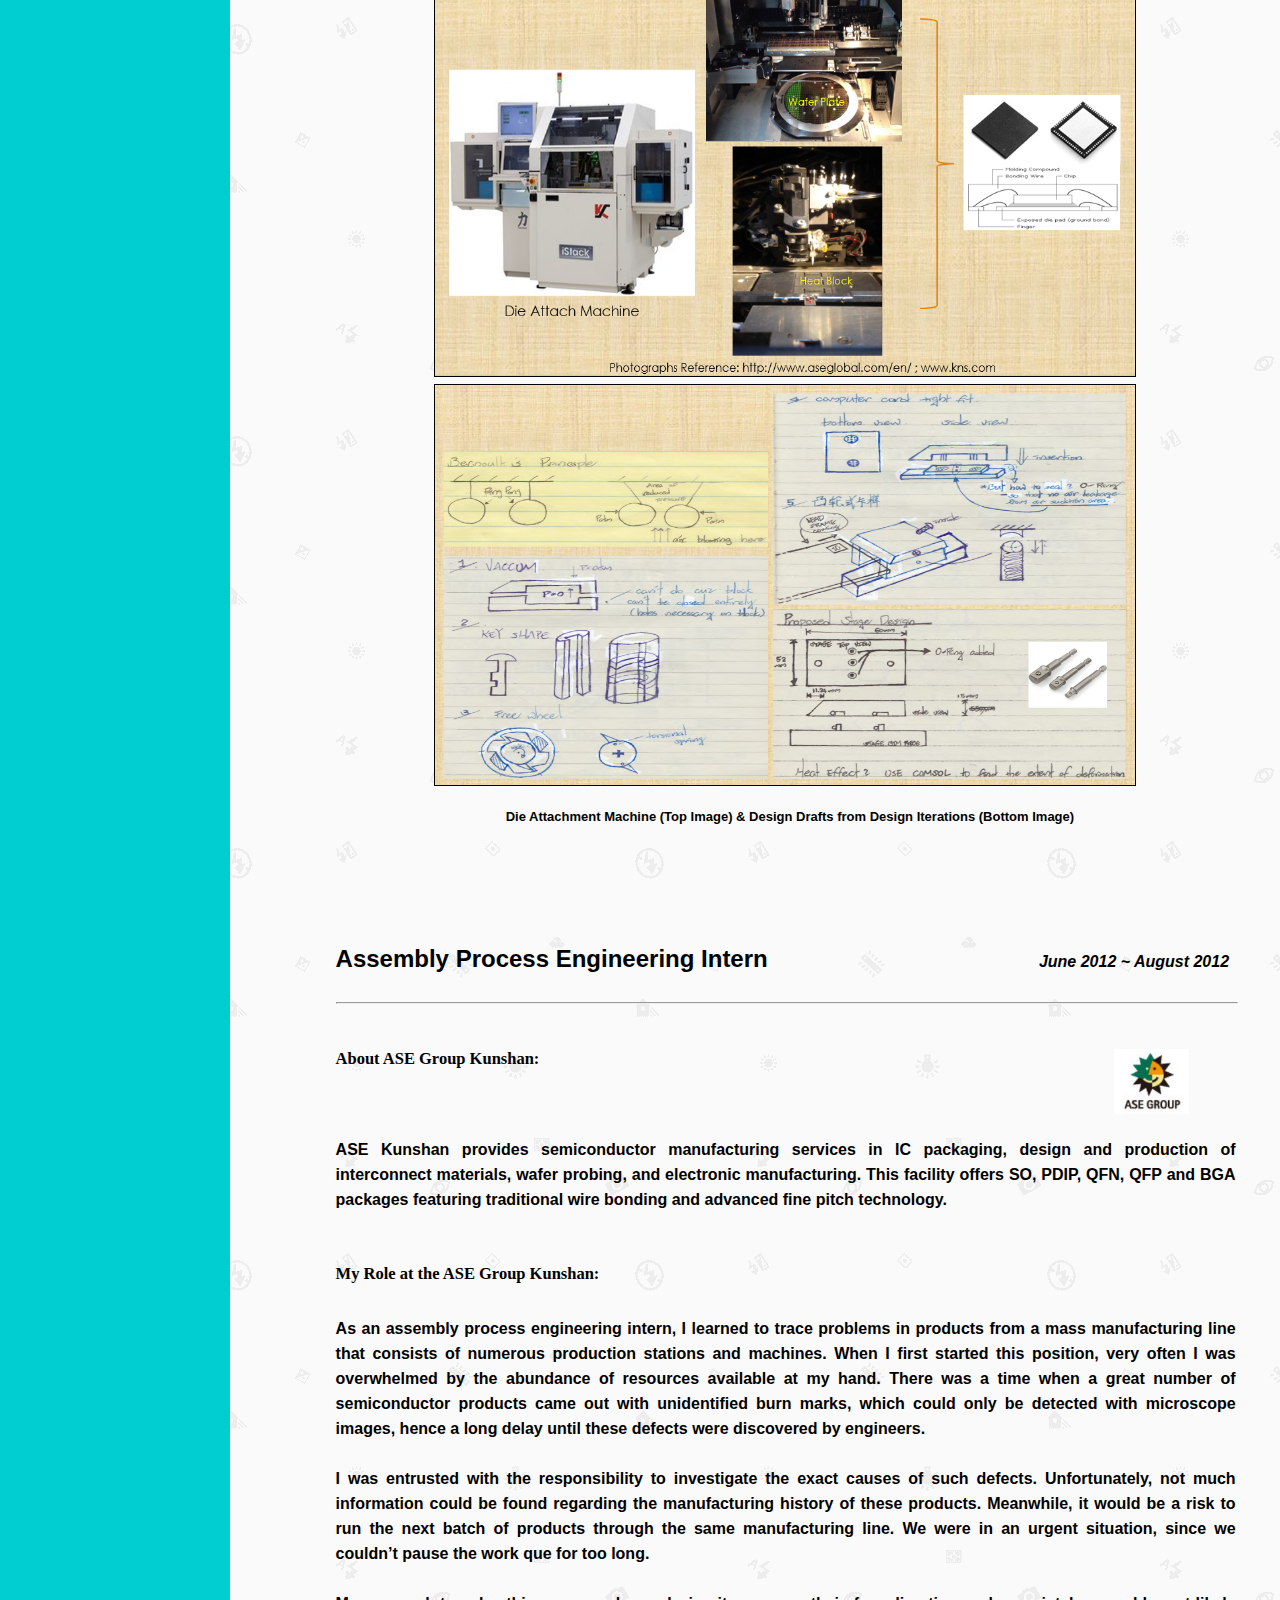
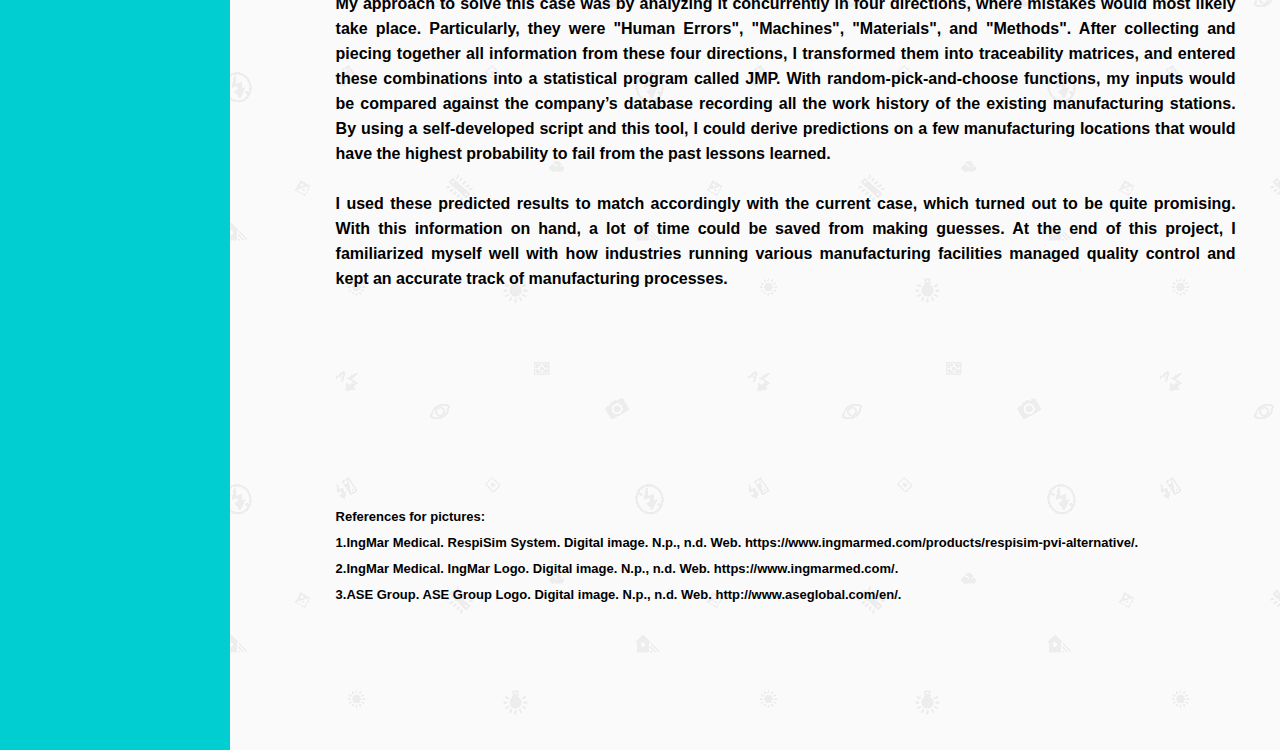
<file: Industry Experience.htm>
﻿<!DOCTYPE html>

<html>

<head>
  <title>Industry Experience</title>
  <meta charset="utf-8"/>
  <link rel="stylesheet" type="text/css" href="mainindustryexperience.css">

</head>

<body>

	
	<div class="container">

		<div class="nav">
  		        
                        <h2>My Background</h2><br />

			<style>
				li a:hover{
					   background-color:#98AFC7;
					  }

  				li a:link {
          				   text-decoration: none;
	 				  }
			</style>

  			<ul>
  				<li><a href="About myself.htm">About myself</a></li><br />
  				<li><a href="Education.htm">Education</a></li><br />
				<li><a href="MS Thesis.htm">MS Thesis</a></li><br />
				<li><a href="AI Internship.htm">AI Internship</a></li><br />
  				<li><a href="Industry Experience.htm">Industry Experience</a></li><br />
  				<li><a href="Research Experience.htm">Undergrad Research</a></li><br />
				<li><a href="https://www.dropbox.com/s/rx9pq11j3k8fneb/Resume_Chih-Yuan%28Arthur%29_Chuang_2019_11_26.pdf?dl=0">Resume</a></li>
			</ul>
			
			<style>
				h4 a:hover{
					   box-shadow:  0 0 10px #000;
					  }
			</style>

			<h4>
			<a href="index.htm">
  				<img src="home.PNG" alt="Return to Home" style="width:52px;height:42px;border:0;">
			</a>
			</h4>

		

  	  </div>
          

	  <div class="main">  
		<h1>Internships</h1>
		
		<h3><font size="5.5">Research Development Engineering Intern</font>
			&nbsp;&nbsp;&nbsp;&nbsp;&nbsp;&nbsp;&nbsp;&nbsp;&nbsp;&nbsp&nbsp;&nbsp;&nbsp;&nbsp;&nbsp&nbsp;&nbsp;&nbsp;&nbsp;&nbsp&nbsp;&nbsp;&nbsp;&nbsp;&nbsp&nbsp;&nbsp;&nbsp;&nbsp;&nbsp;&nbsp;&nbsp;
		    <font size="3";><i>September 2016 ~ August 2017</i></font></h3>
		<h5><hr style="max-width:900px;min-width: 900px;"></h5>
		      

		<h5>
		      About IngMar Medical:
		      <a href="https://www.ingmarmed.com/"target="_blank">
		      <img class="top" src="IngMarLogo.PNG" alt="IngMar Logo" style="width:200px;height:50px;border:0;vertical-align:middle;padding-left:18.5cm;"></a>
		   
		</h5>
		<p>
		    IngMar Medical is the world leader in breathing simulation, with a vision to help raise the quality of patient care through the use of breathing simulators, lung models, and test lungs.
		    The products are used worldwide in development of new respiratory therapy treatments, to test to ensure the quality and safety of respiratory therapy products, and to train clinicians to achieve the highest level of patient care.
		    For further information, click on the logo above for company's website.

		</p>
		
		<br />
		<h6>
		      My life at IngMar:
		</h6>
		<p>
		    During my one-year co-op, I was involved with solving a variety of engineering design challenges with medical devices. By training, I am a mechanical engineer. Working as a R&D engineering intern at IngMar taught me considerable amount of knowledge from real-world
		    applications. Not only was I engaged in tasks within the field of mechanical science, but I also participated in electrical and software projects. Towards the end of my internship, I created a video to reflect upon my experience at the company. It is through this experience
		    that I am able to become more assertive as a young engineer. IngMar plays a critical role in building my career. Click on the draw-my-life image for linkage to its audio file.
		</p>
		<br />
		
		   
		<p>
		    
		    <img src="IngMar marathon.jpeg" style="width:428px;height:320px;border:0;" align="left"; hspace="7" />
                    <a href="https://www.dropbox.com/s/lca7da96e01c58a/Last%20day%20presentation.mp4?dl=0"target="_blank">
		    <img src="Last-day-presentation.PNG" alt="Last-day-presentation" style="width:438px;height:320px;border:0;" hspace="7" /></a>
		     
		</p> 

		<p>
		    
		    <img src="IngMar tradeshow.jpg" style="width:450px;height:320px;border:0;" hspace="10" /> 
		    <img src="RespiSim System.PNG" style="width:420px;height:322px;border:0;" align="left" hspace="5"/>
		</p>
		<br /><br /><br />

		<h7>
		      Highlighted Projects:
		</h7>
		<br /><br />
	        <h10>
			<ul><li>Mucus Dispenser</li></ul>
		</h10>
		<br /><br />
		<p style="padding-left:2cm;">
			As a contracted project for C-STARS (Air Force), the goal is to enhance realism in respiratory simulation. During my third co-op rotation, I was delegated the responsibility for developing a device that would simulate 
			mucus secretion from patient simulators. The requirements were such that this device could be easily controlled by an end user to dispense precise amount, at increments of 5 ml, of highly viscous material (fake mucus made from silicone rubber).<br /><br /> 
			Among challenges that I managed to solve in this project, my most favorite part was designing the control algorithm and the mechanical assembly for this device. The first working prototype that I've built, as illustrated in the video below, was capable
			of pushing 30 lbf and accurately detecting the respective stroke positions via an incremental encoder. Using Matlab Simulink and Arduino, I programmed the controls logic with closed-loop control between a pump, a few proportional valves, a micro-switch,
			and an incremental encoder from US Digital. <br /><br /> At a high level, the concept was to control air-flow into a piston, and depending on the desired corresponding output in the stroke's distance (entered from a terminal emulator), the air volume would be adjusted by the control algorithm. Figure 1 is a hand-drawn 
			picture describing the pneumatic system used. Figure 2 through Figure 5 are CAD rendering, as well as pictures taken from other angles of the assembly. Fig 6 shows an early design iteration, the audio of which can be played via this <a href="https://www.dropbox.com/s/tqcopvyii6qr97p/Prototype%20from%20Design%20Iteration.mp4?dl=0"target="_blank">link.</a>
			Also, the original audio of the image below for Mucus Dispenser can be played <a href="https://www.dropbox.com/s/7c5x8x2uamdsakl/Mucus%20Dispenser.webm?dl=0"target="_blank">here.</a>
			
		</p>
		<br />
		<h8 style="padding-left:3.85cm;">
			<img src="Mucus-Dispenser.PNG" alt="Mucus-Dispenser" style="width:753px;height:300px;border:0;">
			
		</h8>
			
		<figure style="padding-left:2.8cm;">
			<img src="Pneumatic Diagram_mucus dispenser.PNG" alt="Pneumatic Diagram_mucus dispenser" style="width:753px;height:170px;border:0;">
			<figcaption align="middle" style="font-size: 13px;padding-left:0.8cm;">Fig. 1 Mucus Dispenser Pneumatic Diagram</figcaption>
		</figure>

		<figure style="padding-left:2.8cm;">
			<img src="Mucus Dispenser CAD Concept 2 July 20th.JPG" alt="Mucus Dispenser CAD Rendering" style="width:753px;height:290px;border:0;">
			<figcaption align="middle" style="font-size: 13px;padding-left:0.8cm;">Fig. 2 Mucus Dispenser CAD Rendering</figcaption>
		</figure>

		<figure style="padding-left:2.8cm;">
			<img src="Mucus Dispenser Side View_1 snapshot.PNG" alt="Mucus Dispenser Side View_1" style="width:753px;height:230px;border:0;">
			<figcaption align="middle" style="font-size: 13px;padding-left:0.8cm;">Fig. 3 Mucus Dispenser Side View (a)</figcaption>
		</figure>
		
		<figure style="padding-left:2.8cm;">
			<img src="Mucus Dispenser Side View_2 snapshot.PNG" alt="Mucus Dispenser Side View_2" style="width:753px;height:230px;border:0;">
			<figcaption align="middle" style="font-size: 13px;padding-left:0.8cm;">Fig. 4 Mucus Dispenser Side View (b)</figcaption>
		</figure>
		<br />
		<p style="padding-left:3.77cm;">
			
			<img src="Mucus Dispenser Top View_Pneumatic Circuit snapshot.PNG" alt="Mucus Dispenser Top View_Pneumatic Circuit" style="width:250px;height:320px;border:0;" align="left" hspace="1">
	

			<img src="Prototype from Design Iteration_image.PNG" alt="Prototype from Design Iteration_image" style="width:250px;height:320px;border:0;" align="left" hspace="6">
			<img src="Prototype-from-Design-Iteration.PNG" alt="Prototype-from-Design-Iteration" style="width:250px;height:320px;border:0;">


		</p>
					
		<h9 style="padding-left:4.2cm;">
			Fig 5. Top View (Pneumatic Circuit)
			&nbsp;&nbsp;&nbsp;&nbsp;&nbsp;&nbsp;&nbsp;&nbsp;
			Fig 6. Prototype from Design Iteration
			&nbsp;&nbsp;&nbsp;&nbsp;&nbsp;&nbsp;&nbsp;&nbsp;&nbsp;&nbsp;&nbsp;
			<a href="https://www.dropbox.com/s/tqcopvyii6qr97p/Prototype%20from%20Design%20Iteration.mp4?dl=0"target="_blank">Animated Illustration for Fig 6</a>
		</h9>
		<br /><br /><br /><br />
		
		<h11>
			<ul><li> Chest-rise in Neonate Patient Simulator</li></ul>
		</h11>
		<br /><br />

		<p style="padding-left:2cm;">
			While quite much attention has been placed on adult respiratory simulation, the market for neonate patient simulators is increasinly important and has great engineering applications.
			I took initiative in researching the relevant information, and learned that one great challenge yet to overcome in neonate patient simulation is creating chest rises that would correspond with various physiological states.
			Unlike adults, neonate patients breathe very subtly, and the respiratory patterns of which would need to be more precisely and carefully designed. To demonstrate my chest-rise concept, I created a control logic between an analog differential pressure sensor, 
			a proportional valve, and a pump to trigger a baby manikin to imitate neonate breathing. Below are an image of a baby manikin, and an animation illustrating controlled chest rise in baby's chest. Click on the <a href="https://www.dropbox.com/s/tcx5pp7i47dy2f1/Chest-rise%20video.mp4?dl=0"target="_blank">chest rise audio</a> for animated illustration.
		</p>
		<br />
		<p style="padding-left:4.2cm;">
			<img src="Baby Manikin.PNG" style="width:230px;height:295px;border:0;" align="left"; hspace="7" />
			<img src="chest-rise.PNG" alt="chest-rise" style="width:500px;height:295px;border:0;">

		</p>
		<br /><br /><br />
		<h12>
			<ul><li>Mechanical Conversion Kit</li></ul>
		</h12>
		<br /><br />

		<p style="padding-left:2cm;">
			In a collaborative project between IngMar Medical and <a href="http://www.laerdal.com/us/" target="_blank">Laerdal</a>, our goal was to create a mechanical conversion kit so that the end users of both companies can run two patient simulators at once, namely one to create a variety of realistic respiratory patterns, and the other
			to imitate true physiological responses via a respiratory manikin. The animated files pasted immediately below illustrate the kit at a few design iterations that I made with SolidWorks. For further information about this product, please refer to IngMar Medical's website at <a href="https://www.ingmarmed.com/products/simman-3g-lung-kit/" target="_blank">this link</a>.
		</p>	
		<br />
		
		<p style="padding-left:2.3cm;">

			<img src="Laerdal-integration-base-design-demo.PNG" alt="Laerdal-integration-base-design-demo" style="width:400px;height:295px;border:0;" align="Left" hspace="7" />
			<img src="Integration-design-iteration-2.JPG" alt="Integration-design-iteration-2" style="width:450px;height:295px;border:0;" hspace="7" />
		</p>
		
		<br />

		<h13>
			<ul><li>Airway Pressure Test on False-Postitive Right Main Stem Intubation</li></ul>
		</h13>
		<br /><br />
		
		<p style="padding-left:2cm;">

			In the clinical setting, when a patient is to be ventilated, there's a situation called right main stem intubation, during which a respiratory therapist accidentally intubates a patient in the right main bronchus. Such mistake is sometimes likely to happen because of the inherent geometry of humans' airway. Particularly, since the right main stem is wider and shorter, 
			and also more vertical than the left main bronchus, if intubation travels far too deep, the tube would easily slide into the right stem. Consequently, air would be occluded from entering the left lung, causing acute respiratory distress. <br /><br />

			Laerdal's manikin has a feature to detect when right main stem intubation happens, which is done by monitoring when differential pressure increases past a certain threshold between the two stems. However, when combined with IngMar's lung, this feature could sometimes be tricked and recognized high air pressure from an angled and narrow mechanical pipeline as right main stem. I was assigned to investigae the pressure ranges and flow patterns that would 
			cause such false-positive interpretations. <br /><br />

			I used two piezoresistive type of pressure transducers in my experiments, and Matlab to continuously plot the pressure values as measured. Through TCP/IP, I devised a script such that Laerdal's signal indicating right main stem intubation would be recorded as binary numbers and tracked with respect to time. Meanwhile, this information would be sent to another script monitoring and drawing consequtive pressure points at 75 Hertz, and compared against the
			time axis. When the received binary number equals 1, at that instant, it would be collected and ultimately make up a list of recorded times when right main stem was true. 

		</p>
		<br />
		<p style="padding-left:1.9cm;">
			<img src="False-positive arduino setup.PNG" alt="False-positive arduino setup" style="width:380px;height:420px; border:1px solid black;" align="left"; hspace="8" />
			<img src="False-Positive-Experiment.PNG" alt="False-Positive-Experiment" style="width:500px;height:420px; border:1px solid black;">

		</p>
		
		<h14 style="padding-left:2.7cm;">
			Fig. 7 Differential Pressure Sensors Setup with Arduino
			&nbsp;&nbsp;&nbsp;&nbsp;&nbsp;&nbsp;&nbsp;&nbsp;&nbsp;&nbsp;&nbsp;&nbsp;&nbsp;&nbsp;&nbsp;&nbsp;&nbsp;&nbsp;&nbsp;&nbsp;&nbsp;&nbsp;&nbsp;&nbsp;&nbsp;&nbsp;&nbsp;&nbsp;&nbsp;&nbsp;&nbsp;&nbsp;&nbsp;
			<a href="https://www.dropbox.com/s/9ca345uuj9rbvlo/False-Positive%20Experiment.webm?dl=0"target="_blank">Animated Illustration of Live Pressure Monitoring</a>
		</h14>
		<br /><br />
		<figure style="padding-left:0.65cm;">
			<img src="Recorded Pressure Variations_Left & Right stems.JPG" alt="Recorded Pressure Variations_Left & Right stems" style="width:930px;height:400px;border:0;">
			<figcaption style="font-size: 13px;padding-left:5cm;">Fig. 8 Recorded Right Main Stem Intubation Points on Left & Right Stems Pressure Curves</figcaption>
		</figure>
		<br /><br />
		<p style="padding-left:2.2cm;">
			At a high level, as illustrated by Fig. 8, false positive points were marked by pressure transducers between the 13th and 15th second. This timeframe would correspond with the initial stage when air pressure supplied into the patient simulator's airway was starting to build up. Such pattern also repeated in other subsequent experiment trials. 
			Unfortunately, because we weren't able to access some key information from Laerdal regarding the logics that their patient simulator used to interprete pressure variations, we couldn't make official conclusions. The best that could be done at that point was providing Laerdal with this
			pattern as discovered to help with their analysis.
			
		</p>
		<br /><br />
		<h15>
			<ul><li>Others (Click on Respective Links for Audios)</li></ul>
		</h15>
		<br /><br /><br />
		<p style="padding-left:2.3cm;">

			
			<img src="Stepper-Motor-Torque-and-Direction-programmed-by-Pressure-sensor.PNG" alt="Stepper-Motor-Torque-and-Direction-programmed-by-Pressure-sensor" style="width:290px;height:520px;border:0;" align="left"; hspace="2" />
		    	
			

			<img src="electromagnetic-coil_1.PNG" alt="electromagnetic-coil_1" style="width:290px;height:520px;border:0;" hspace="2">

			
			<img src="electromagnetic coil_2.PNG" alt="electromagnetic-coil_2" style="width:290px;height:520px;border:0;" hspace="2">
		    	
		</p>
		
		<h16 style="padding-left:2.4cm;">
			<a href="https://www.dropbox.com/s/ib4rii6zknbc30y/Stepper%20Motor%20Torque%20and%20Direction%20programmed%20by%20Pressure%20sensor.mp4?dl=0"target="_blank">Programming Stepper Motor Torque and Direction</a> &nbsp;&nbsp;&nbsp;&nbsp;&nbsp;&nbsp;&nbsp;&nbsp;<a href="https://www.dropbox.com/s/e8x0d9b36s1tbcr/electromagnetic%20coil_1.mp4?dl=0"target="_blank">Attenuation Effect on Electromagnetic Coil</a>&nbsp;&nbsp;&nbsp;&nbsp;&nbsp;&nbsp;&nbsp;&nbsp;&nbsp;&nbsp;&nbsp;&nbsp;&nbsp;&nbsp;&nbsp;&nbsp;&nbsp;&nbsp;<a href="https://www.dropbox.com/s/p76imj0q8wmzx1k/electromagnetic%20coil_2.mp4?dl=0"target="_blank">Attenuation Effect on Electromagnetic Coil</a> <br /> 
			&nbsp;&nbsp;&nbsp;&nbsp;&nbsp;&nbsp;&nbsp;&nbsp;&nbsp;&nbsp;&nbsp;&nbsp;&nbsp;&nbsp;&nbsp;&nbsp;&nbsp;&nbsp;&nbsp;&nbsp;&nbsp;&nbsp;&nbsp;&nbsp;&nbsp;&nbsp;&nbsp;&nbsp;&nbsp;&nbsp;<a href="https://www.dropbox.com/s/ib4rii6zknbc30y/Stepper%20Motor%20Torque%20and%20Direction%20programmed%20by%20Pressure%20sensor.mp4?dl=0"target="_blank">via Syringe Stroke</a>
			&nbsp;&nbsp;&nbsp;&nbsp;&nbsp;&nbsp;&nbsp;&nbsp;&nbsp;&nbsp;&nbsp;&nbsp;&nbsp;&nbsp;&nbsp;&nbsp;&nbsp;&nbsp;&nbsp;&nbsp;&nbsp;&nbsp;&nbsp;&nbsp;&nbsp;&nbsp;&nbsp;&nbsp;&nbsp;&nbsp;&nbsp;&nbsp;&nbsp;&nbsp;&nbsp;&nbsp;&nbsp;&nbsp;&nbsp;&nbsp;&nbsp;&nbsp;&nbsp;&nbsp;&nbsp;&nbsp;&nbsp;&nbsp;&nbsp;&nbsp;&nbsp;&nbsp;&nbsp;&nbsp;&nbsp;&nbsp;&nbsp;&nbsp;&nbsp;&nbsp;&nbsp;&nbsp;&nbsp;&nbsp;&nbsp;&nbsp;&nbsp;&nbsp;&nbsp;&nbsp;&nbsp;&nbsp;&nbsp;&nbsp;&nbsp;&nbsp;&nbsp; 
			&nbsp;&nbsp;&nbsp;&nbsp;&nbsp;&nbsp;&nbsp;&nbsp;&nbsp;&nbsp;&nbsp;&nbsp;&nbsp;&nbsp;&nbsp;&nbsp;&nbsp;&nbsp;&nbsp;&nbsp;&nbsp;&nbsp;&nbsp;&nbsp;&nbsp;&nbsp;&nbsp;&nbsp;&nbsp;&nbsp;&nbsp;&nbsp;&nbsp;&nbsp;&nbsp;&nbsp;&nbsp;&nbsp;&nbsp;&nbsp;&nbsp;&nbsp;&nbsp;&nbsp;&nbsp;&nbsp;&nbsp;&nbsp;&nbsp;&nbsp;&nbsp;&nbsp;&nbsp;&nbsp;&nbsp;&nbsp;&nbsp;
			<a href="https://www.dropbox.com/s/p76imj0q8wmzx1k/electromagnetic%20coil_2.mp4?dl=0"target="_blank">with Increased Coil Windings</a>
		</h16>
		<br /><br /><br />
		<p style="padding-left:4.8cm;">
			<img src="bifurcation1.png" alt="Bifurcation CAD Rendering" style="width:260px;height:222px; border:1px solid black;" align="left"; hspace="5" />
			<a href="https://www.dropbox.com/s/3npvkxfvhkgy8ob/FEA_1_2_edit_0.webm?dl=0"target="_blank">
			<img src="FEA_1_2_edit_0.PNG" alt="FEA_1_2_edit_0" style="width:230px;height:222px; border:1px solid black;" hspace="7" /></a>
		    	<a href="https://www.dropbox.com/s/zkgo9qdho9e80qy/FEA_3_edit_0.webm?dl=0" target="_blank">
			<img src="FEA_3_edit_0.PNG" alt="FEA_3_edit_0" style="width:160px;height:222px; border:1px solid black;" hspace="5" /></a>
		</p>
		
		<p style="padding-left:4.8cm;">

		    	<a href="https://www.dropbox.com/s/atlawxt7rnvmwc2/FEA_2.webm?dl=0" target="_blank">
			<img src="FEA_2.PNG" alt="FEA_2" style="width:260px;height:222px; border:1px solid black;" align="left"; hspace="5" /></a>
			<a href="https://www.dropbox.com/s/t28qyg3xlj5mzxa/FEA_4_2_edit_0.webm?dl=0" target="_blank">
			<img src="FEA_4_2_edit_0.PNG" alt="FEA_4_2_edit_0" style="width:410px;height:222px; border:1px solid black;" hspace="7" /></a>
			
		</p>

		<h17 style="padding-left:4.8cm;">
			CAD Rendering of a Trachea Bifurcation & FEA Analysis When the Point of Carina was Pressurized (clikable FEA images) 
		</h17>
		<br /><br /><br />
		<p style="padding-left:2.65cm;">
			<a href="https://www.dropbox.com/s/95p0f4o4org8wxw/Laerdal%20Elbow%20CFD%20.webm?dl=0" target="_blank">
			<img src="Laerdal-Elbow-CFD.PNG" alt="Laerdal-Elbow-CFD" style="width:410px;height:250px; border:0px solid black;" align="left"; hspace="7" /></a>
			<a href="https://www.dropbox.com/s/zekrcqlf9te6caw/11%20mm%20to%2011%20mm%20elbow%20CFD.webm?dl=0" target="_blank">
		    	<img src="11-mm-to-11-mm-elbow-CFD.PNG" alt="11-mm-to-11-mm-elbow-CFD" style="width:410px;height:250px; border:0px solid black;" hspace="7" /></a>
		</p>

		<h18 style="padding-left:5.5cm;">
			CFD Analysis on Elbows of Different Diameters from the <a href="https://www.ingmarmed.com/products/simman-3g-lung-kit/" target="_blank"> Mechanical Conversion Kit </a> &nbsp;(clickable CFD images)
		</h18>
		

		<br /><br /><br /><br /><br />
		<p><font size="5.5">Equipment Engineering Intern</font>
		&nbsp;&nbsp;&nbsp;&nbsp;&nbsp;&nbsp;&nbsp;&nbsp;&nbsp;&nbsp;&nbsp;&nbsp;&nbsp;&nbsp;&nbsp;&nbsp;&nbsp;&nbsp;&nbsp;&nbsp;&nbsp;&nbsp;&nbsp;&nbsp;&nbsp;&nbsp;&nbsp;&nbsp;&nbsp;&nbsp;&nbsp;&nbsp;&nbsp;
		&nbsp;&nbsp;&nbsp;&nbsp;&nbsp;&nbsp;&nbsp;&nbsp;&nbsp;&nbsp;&nbsp;&nbsp;&nbsp;&nbsp;&nbsp;&nbsp;&nbsp;&nbsp;&nbsp;&nbsp;&nbsp;&nbsp;&nbsp;&nbsp;&nbsp;&nbsp;&nbsp;&nbsp;&nbsp;&nbsp;&nbsp;&nbsp;&nbsp;
		&nbsp;&nbsp;&nbsp;&nbsp;&nbsp;&nbsp;&nbsp;&nbsp;&nbsp;&nbsp;&nbsp;&nbsp;
		<font size="3"><i>June 2014 ~ August 2014</i></font></p>
		<h5><hr style="max-width:900px;min-width: 900px;"></h5>

		<br />
		<h19>
		      About ASE Group Kaohsiung:
		      <a href="http://www.asekh.aseglobal.com/"target="_blank">
		      <img class="top" src="ASE Group logo.PNG" alt="ASE Group logo" style="width:75px;height:65px;border:0;vertical-align:top;padding-left:14.7cm;position:absolute;"></a>
		</h19>	
		<br /><br /><br /><br />
		<p>
			ASE Kaohsiung is ASE's flagship operation, housing the ASE Group's R&D center and operating world-class assembly, wafer bumping and test services. ASE Kaohsiung provides full turnkey services, including substrate design and manufacturing capabilities. 
		</p>
		<br /><br />
		<h20>
			My Role at the ASE Group Kaohsiung:
		</h20>
		<br /><br />
		<p>
			As an equipment engineering intern, one of many responsibilities I had was to simplify and enhance the quality of production by improving designs of machinery components found in IC packaging machines. My experience gave me a considerable depth of understanding in different aspects of product development, from initial concept generation and material selection, to structural integrity validation, and market availability research. 
			<br /><br />
			To further elaborate, in one project, I proposed a quick-installation-and-removal mechanism for faster implementation of the heat block, normally found at a deep level within the die-attach machine.
			<br /><br />
			The heat block was made up of wearable material, and assembling it with the machine would require highly complex manipulations. As a result, every calibrations of such machinery component would come with a great cost of time, labor, and price. I suggested several re-design options as a new replacement, among which the most preferable was snap-fitting a protruded opening into a negative space made of rubber, 
			which could be manually accomplished with a light push. The concept works similarly to an adapter found in the accessory kit for impact screw driver, by which different sizes of screw bits can be easily interchanged.
			<br /><br />
			During my design iterations, I used Creo and Comsol for CAD rendering, CFD and FEA analysis. My goal was to simulate potential mechanical behaviors, and evaluate the subsequent failure risks. One of the concerns, as suggested by the simulation, was that over time the rubber material isolating the system from atmosphere would gradually lose its grip with the interstitial surface near the opening. This was primarily because of the heat expansion/contraction effect from drastically varying temperature required in the manufacturing process. 
			<br /><br />
			Taking into consideration that such failure would not actually occur till after the routine calibration point, no further improvements were demanded at that moment. Optimizing air-tightness while minimizing energy required to manipulate an assembly is a great challenge. From this experience, I learned to always be in search of alternatives in the product development process. 
		</p>

		<br />
		<p style="padding-left:4.6cm">
			<img src="ASE Equipment Engineering.PNG" alt="ASE Equipment Engineering" style="width:700px;height:400px; border:1px solid black;">
			<br />
			<img src="ASE Equipment Engineering Design Drafts.PNG" alt="ASE Equipment Engineering Design Drafts" style="width:700px;height:400px; border:1px solid black;">
			<figcaption style="font-size: 13px;padding-left:6.5cm;">Die Attachment Machine (Top Image) & Design Drafts from Design Iterations (Bottom Image)</figcaption>

		</p>	

		<br /><br /><br /><br /><br />
		<p><font size="5.5">Assembly Process Engineering Intern</font>
		&nbsp;&nbsp;&nbsp;&nbsp;&nbsp;&nbsp;&nbsp;&nbsp;&nbsp;&nbsp;&nbsp;&nbsp;&nbsp;&nbsp;&nbsp;&nbsp;&nbsp;&nbsp;&nbsp;&nbsp;&nbsp;&nbsp;&nbsp;&nbsp;&nbsp;&nbsp;&nbsp;&nbsp;&nbsp;&nbsp;&nbsp;&nbsp;&nbsp;
		&nbsp;&nbsp;&nbsp;&nbsp;&nbsp;&nbsp;&nbsp;&nbsp;&nbsp;&nbsp;&nbsp;&nbsp;&nbsp;&nbsp;&nbsp;&nbsp;&nbsp;&nbsp;&nbsp;&nbsp;&nbsp;&nbsp;&nbsp;&nbsp;&nbsp;
		<font size="3"><i>June 2012 ~ August 2012</i></font></p>
		<h5><hr style="max-width:900px;min-width: 900px;"></h5>
		
		<br />
		<h19>
		      About ASE Group Kunshan:
		      <a href="http://www.aseks.aseglobal.com/"target="_blank">
		      <img class="top" src="ASE Group logo.PNG" alt="ASE Group logo" style="width:75px;height:65px;border:0;vertical-align:top;padding-left:15.2cm;position:absolute;"></a>
		</h19>	

		<br /><br /><br /><br />
		<p>
			ASE Kunshan provides semiconductor manufacturing services in IC packaging, design and production of interconnect materials, wafer probing, and electronic manufacturing. This facility offers SO, PDIP, QFN, QFP and BGA packages featuring traditional wire bonding and advanced fine pitch technology.

		</p>
		<br /><br />
		<h20>
			My Role at the ASE Group Kunshan:
		</h20>
		<br /><br />
		<p>
			As an assembly process engineering intern, I learned to trace problems in products from a mass manufacturing line that consists of numerous production stations and machines. When I first started this position, very often I was overwhelmed by the abundance of resources available at my hand. There was a time when a great number of semiconductor products came out with unidentified burn marks, which could only be detected with microscope images, hence a long delay until these defects were discovered by engineers.<br /><br />
			I was entrusted with the responsibility to investigate the exact causes of such defects. Unfortunately, not much information could be found regarding the manufacturing history of these products. Meanwhile, it would be a risk to run the next batch of products through the same manufacturing line. We were in an urgent situation, since we couldn’t pause the work que for too long.<br /><br />
			My approach to solve this case was by analyzing it concurrently in four directions, where mistakes would most likely take place. Particularly, they were "Human Errors", "Machines", "Materials", and "Methods". After collecting and piecing together all information from these four directions, I transformed them into traceability matrices, and entered these combinations into a statistical program called JMP. With random-pick-and-choose functions, my inputs would be compared against the company’s database recording all the work history of the existing manufacturing stations. By using a self-developed script and this tool, I could derive predictions on a few manufacturing locations that would have the highest probability to fail from the past lessons learned. <br /><br /> 
			I used these predicted results to match accordingly with the current case, which turned out to be quite promising. With this information on hand, a lot of time could be saved from making guesses.
			At the end of this project, I familiarized myself well with how industries running various manufacturing facilities managed quality control and kept an accurate track of manufacturing processes.

		</p>
		
		<br /><br /><br /><br /><br /><br /><br /><br /><br /><br />
		<p><font size="2">
			References for pictures: <br />
			<span style="line-height:1px">
			1.IngMar Medical. RespiSim System. Digital image. N.p., n.d. Web. https://www.ingmarmed.com/products/respisim-pvi-alternative/.<br />
			2.IngMar Medical. IngMar Logo. Digital image. N.p., n.d. Web. https://www.ingmarmed.com/.<br />
			3.ASE Group. ASE Group Logo. Digital image. N.p., n.d. Web. http://www.aseglobal.com/en/.</span></font>
		</p>
	  </div>
</body>
  
</html>
</file>
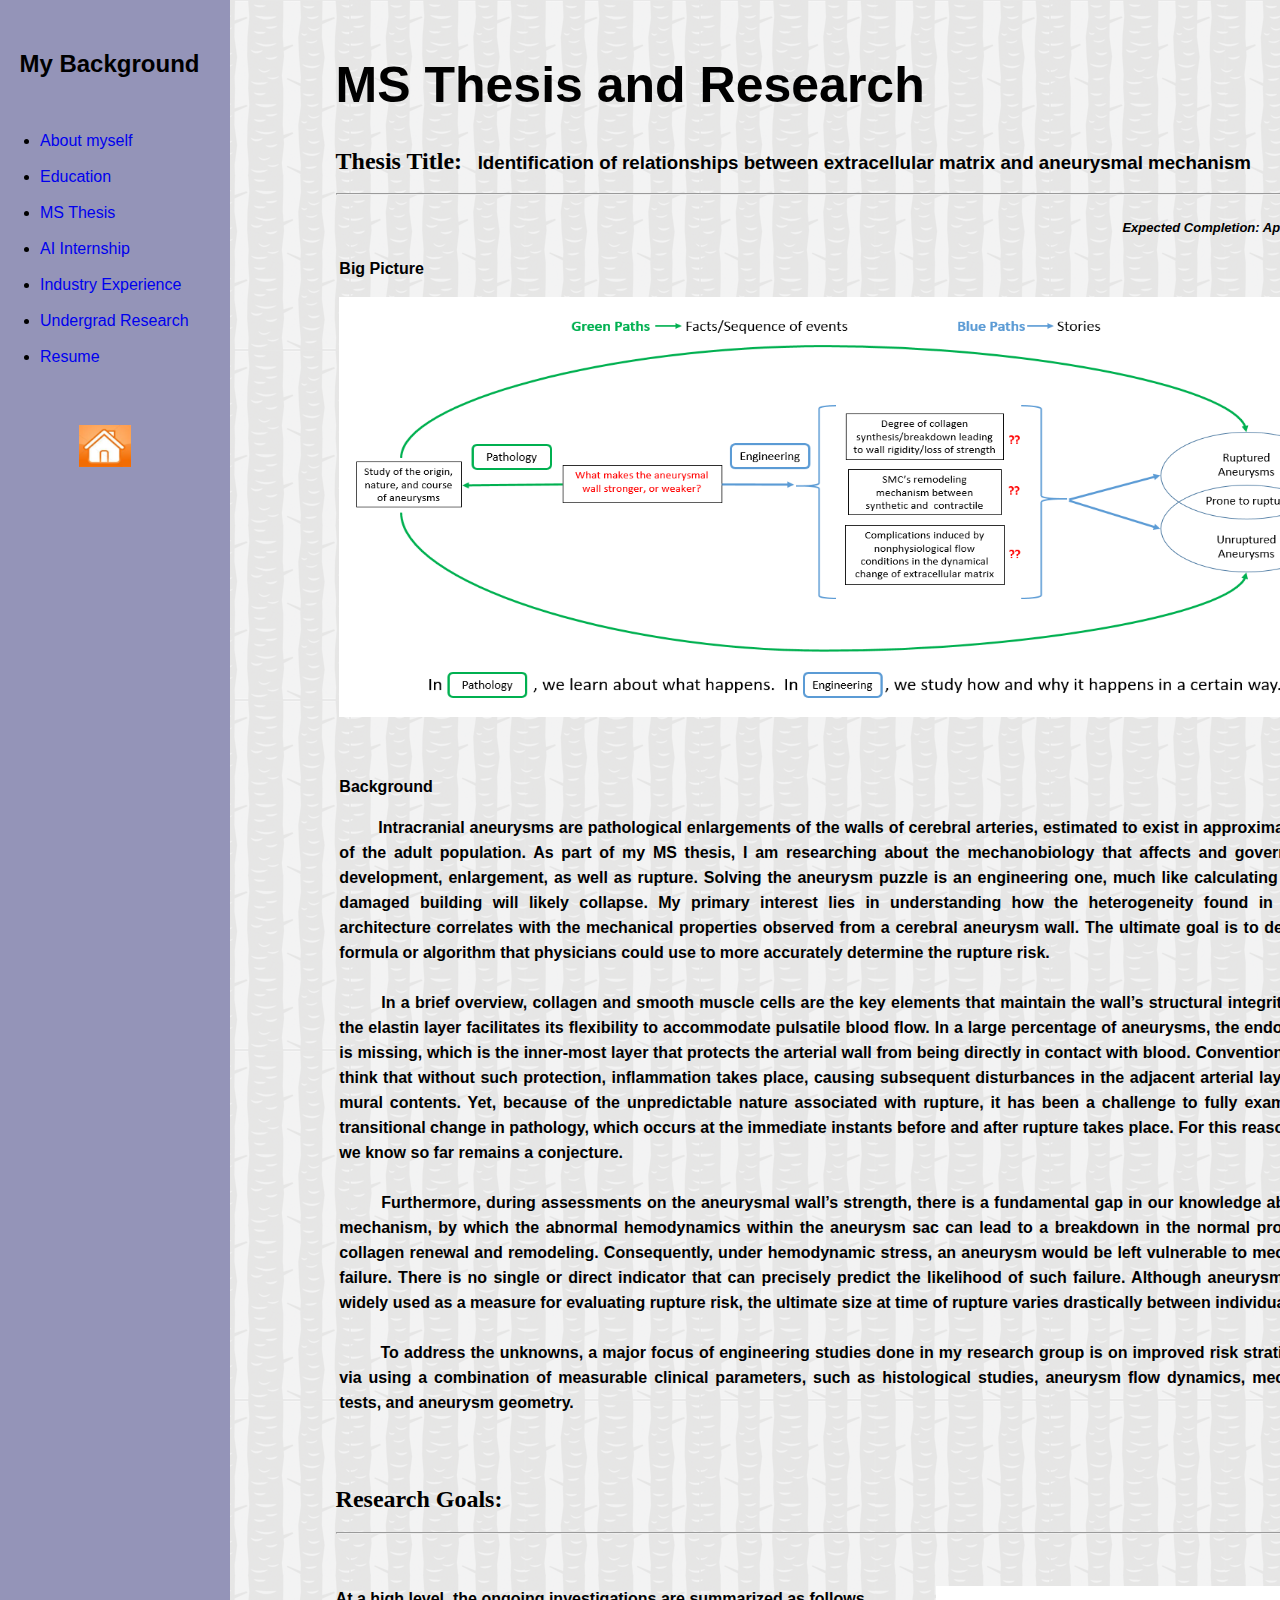
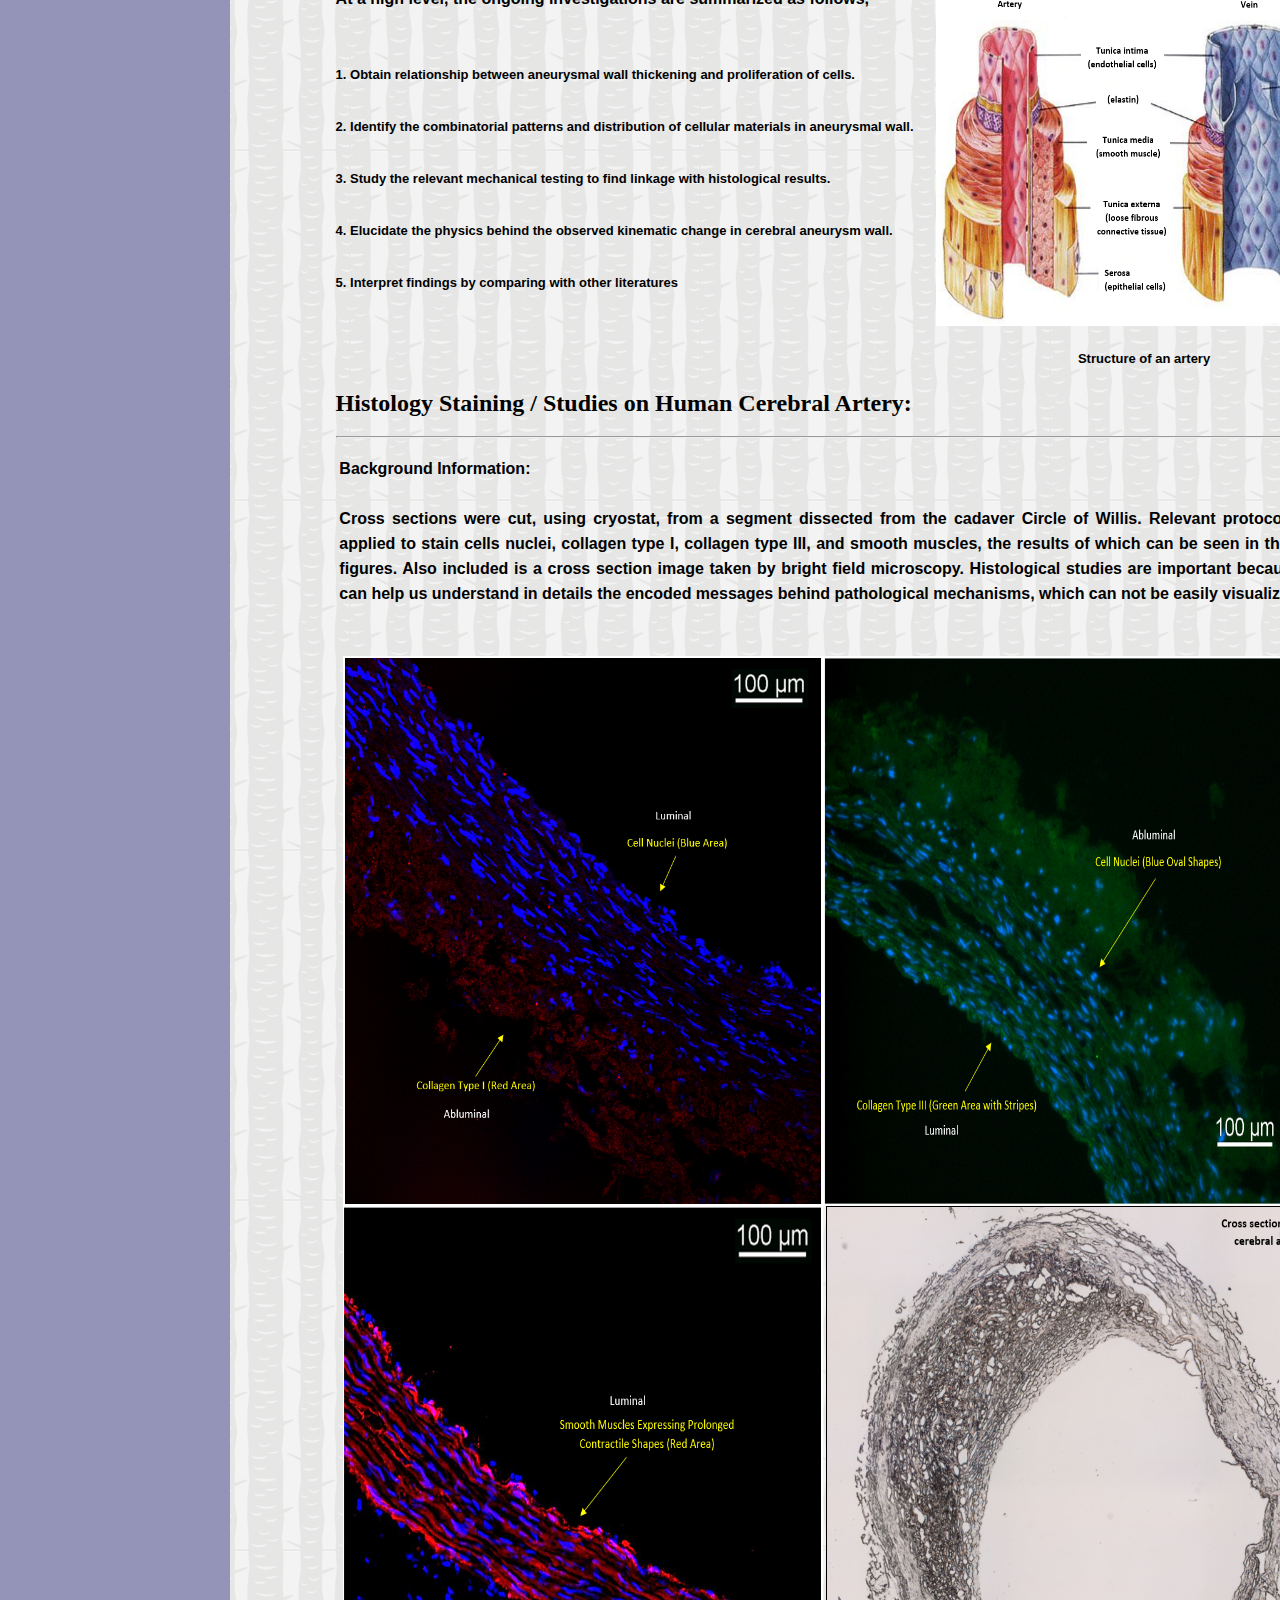
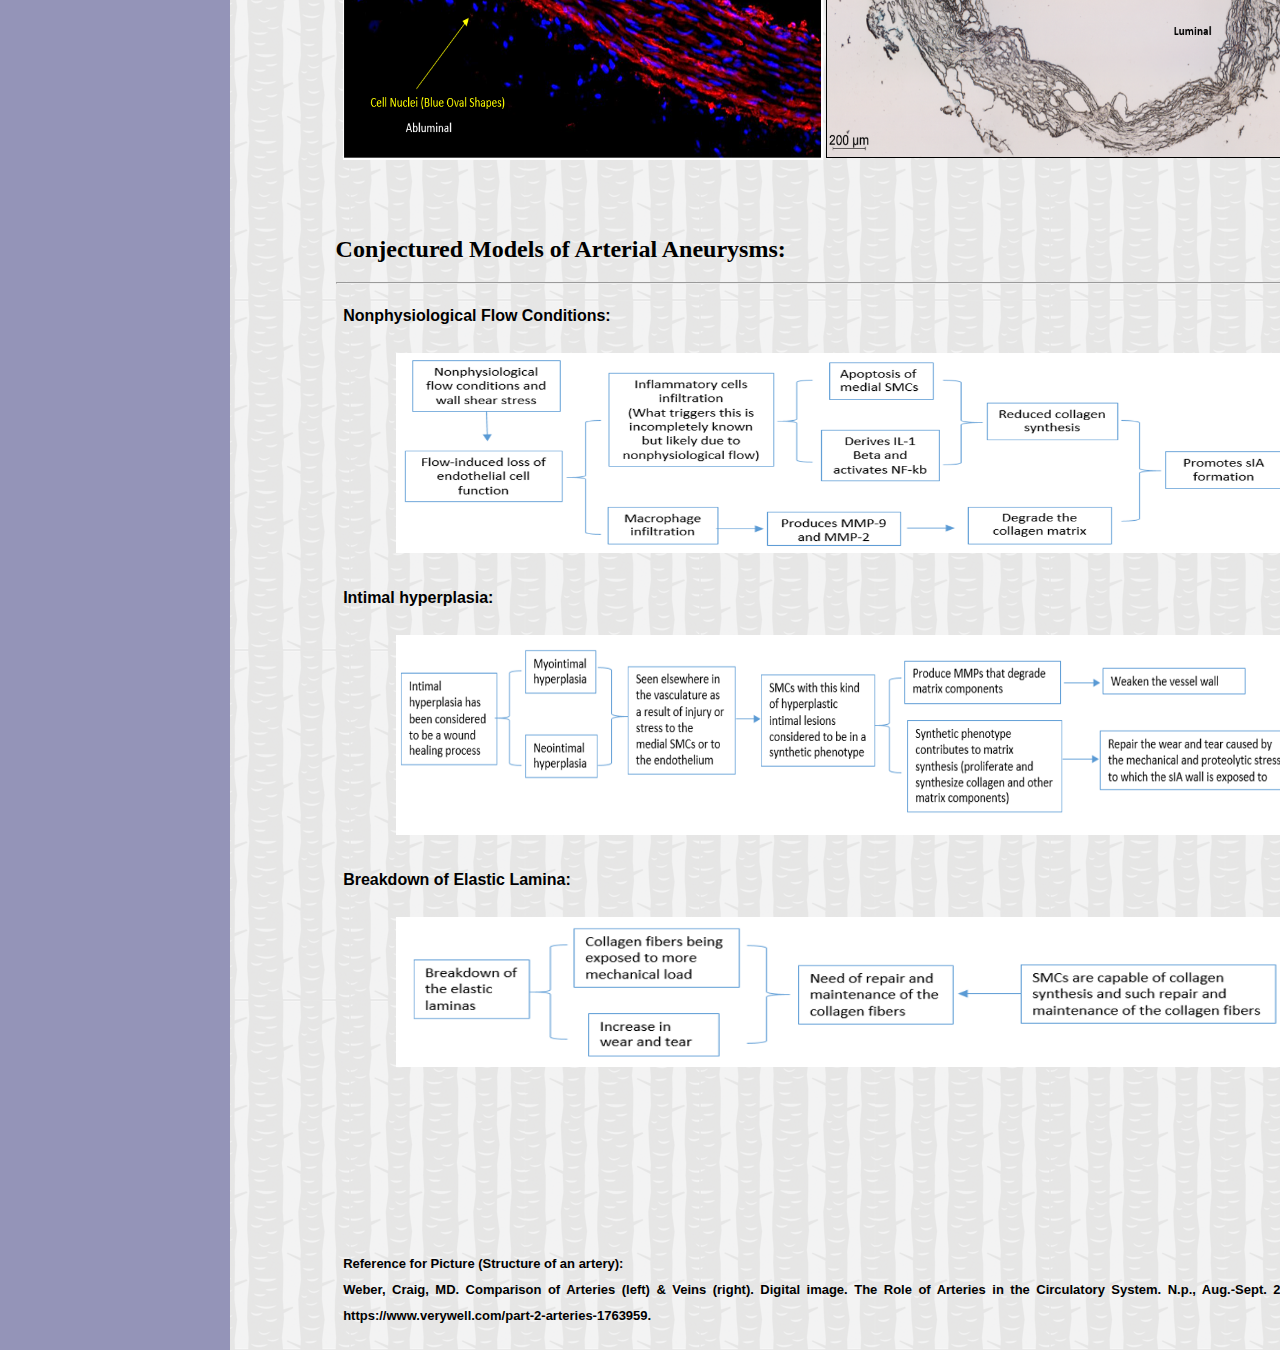
<file: MS Thesis.htm>
﻿<!DOCTYPE html>

<html>

<head>
  <title>MS Thesis</title>
  <meta charset="utf-8"/>
  <link rel="stylesheet" type="text/css" href="mainmsthesis.css">
</head>

<body>

	</div>
	<div class="container">

		<div class="nav">
  		<h2>My Background</h2><br />

			<style>
				li a:hover{
					   background-color:#98AFC7;
					  }

  				li a:link {
          				   text-decoration: none;
	 				  }
			</style>

  			<ul>
  				<li><a href="About myself.htm">About myself</a></li><br />
  				<li><a href="Education.htm">Education</a></li><br />
				<li><a href="MS Thesis.htm">MS Thesis</a></li><br />
				<li><a href="AI Internship.htm">AI Internship</a></li><br />
  				<li><a href="Industry Experience.htm">Industry Experience</a></li><br />
  				<li><a href="Research Experience.htm">Undergrad Research</a></li><br />
				<li><a href="https://www.dropbox.com/s/rx9pq11j3k8fneb/Resume_Chih-Yuan%28Arthur%29_Chuang_2019_11_26.pdf?dl=0">Resume</a></li>
			</ul>
			
			<style>
				h4 a:hover{
					   box-shadow:  0 0 10px #000;
					  }
			</style>

			<h4>
			<a href="index.htm">
  				<img src="home.PNG" alt="Return to Home" style="width:52px;height:42px;border:0;">
			</a>
			</h4>

		

  	  </div>

	  <div class="main">
			
		<h1 style="padding-top:0.6cm">MS Thesis and Research
		
		
		<h1/>
		<h3><font size="5.5" style="font-family:Agency FB;">Thesis Title:</font>&nbsp;&nbsp;
			Identification of relationships between extracellular matrix and aneurysmal mechanism	
		
		</h3>
		<h3>
		<hr style="max-width:1010px;min-width: 1010px;">
		</h3>
		<p>
		&nbsp;&nbsp;&nbsp;&nbsp;&nbsp;&nbsp;&nbsp;&nbsp;&nbsp;&nbsp;&nbsp;&nbsp;&nbsp;&nbsp;&nbsp;&nbsp;&nbsp;&nbsp;&nbsp;&nbsp;&nbsp;&nbsp;&nbsp;&nbsp;&nbsp;&nbsp;&nbsp;&nbsp;&nbsp;&nbsp;&nbsp;&nbsp;&nbsp;&nbsp;&nbsp;&nbsp;&nbsp;&nbsp;&nbsp;&nbsp;&nbsp;&nbsp;&nbsp;&nbsp;&nbsp;&nbsp;&nbsp;&nbsp;&nbsp;&nbsp;&nbsp;&nbsp;&nbsp;&nbsp;&nbsp;&nbsp;
		&nbsp;&nbsp;&nbsp;&nbsp;&nbsp;&nbsp;&nbsp;&nbsp;&nbsp;&nbsp;&nbsp;&nbsp;&nbsp;&nbsp;&nbsp;&nbsp;&nbsp;&nbsp;&nbsp;&nbsp;&nbsp;&nbsp;&nbsp;&nbsp;&nbsp;&nbsp;&nbsp;&nbsp;&nbsp;&nbsp;&nbsp;&nbsp;&nbsp;&nbsp;&nbsp;&nbsp;&nbsp;&nbsp;&nbsp;&nbsp;&nbsp;&nbsp;&nbsp;&nbsp;&nbsp;&nbsp;&nbsp;&nbsp;&nbsp;&nbsp;&nbsp;&nbsp;&nbsp;&nbsp;&nbsp;&nbsp;
		&nbsp;&nbsp;&nbsp;&nbsp;&nbsp;&nbsp;&nbsp;&nbsp;&nbsp;&nbsp;&nbsp;&nbsp;&nbsp;&nbsp;&nbsp;&nbsp;&nbsp;&nbsp;&nbsp;&nbsp;&nbsp;&nbsp;&nbsp;&nbsp;&nbsp;&nbsp;&nbsp;&nbsp;&nbsp;&nbsp;&nbsp;&nbsp;&nbsp;&nbsp;&nbsp;&nbsp;&nbsp;&nbsp;&nbsp;&nbsp;&nbsp;&nbsp;&nbsp;&nbsp;&nbsp;&nbsp;&nbsp;&nbsp;&nbsp;&nbsp;&nbsp;&nbsp;&nbsp;&nbsp;&nbsp;&nbsp;
		&nbsp;&nbsp;&nbsp;&nbsp;&nbsp;
		<font size="2"><i>Expected Completion: April 2018</i></font></p>
		<p style="padding-left:2.1cm"><b>Big Picture</b></p>
		<p style="padding-left:2.1cm"><img src="MS research big picture.PNG" alt="MS research big picture" style="width:1000px;height:420px;border:0;"></p>
		<br />
		<p style="padding-left:2.1cm"><b>Background</b></p>
		<p style="padding-left:2.1cm">
		&nbsp;&nbsp;&nbsp;&nbsp;&nbsp;&nbsp;&nbsp;&nbsp;Intracranial aneurysms are pathological enlargements of the walls of cerebral arteries, estimated to exist in approximately 5% of the adult population.  As part of my MS thesis, 
		I am researching about the mechanobiology that affects and governs their development, enlargement, as well as rupture. Solving the aneurysm puzzle is an engineering one, much like calculating when a damaged building will likely collapse. My primary interest lies in understanding how the heterogeneity found in cellular architecture correlates with the mechanical properties observed from a cerebral aneurysm wall.
		The ultimate goal is to develop a formula or algorithm that physicians could use to more accurately determine the rupture risk. 
		<br /><br />
		&nbsp;&nbsp;&nbsp;&nbsp;&nbsp;&nbsp;&nbsp;&nbsp;In a brief overview, collagen and smooth muscle cells are the key elements that maintain the wall’s structural integrity, while the elastin layer facilitates its flexibility to accommodate pulsatile blood flow. In a large percentage of aneurysms, 
		the endothelium is missing, which is the inner-most layer that protects the arterial wall from being directly in contact with blood.  Conventionally, we think that without such protection, inflammation takes place, causing subsequent disturbances in the adjacent arterial layers and mural contents. 
		Yet, because of the unpredictable nature associated with rupture, it has been a challenge to fully examine the transitional change in pathology, which occurs at the immediate instants before and after rupture takes place. For this reason, what we know so far remains a conjecture.	
		<br /><br />
		&nbsp;&nbsp;&nbsp;&nbsp;&nbsp;&nbsp;&nbsp;&nbsp;Furthermore, during assessments on the aneurysmal wall’s strength, there is a fundamental gap in our knowledge about the mechanism, by which the abnormal hemodynamics within the aneurysm sac can lead to a breakdown in the normal process of collagen renewal and remodeling. 
		Consequently, under hemodynamic stress, an aneurysm would be left vulnerable to mechanical failure. There is no single or direct indicator that can precisely predict the likelihood of such failure. Although aneurysm size is widely used as a measure for evaluating rupture risk, 
		the ultimate size at time of rupture varies drastically between individuals.
		<br /><br />
		&nbsp;&nbsp;&nbsp;&nbsp;&nbsp;&nbsp;&nbsp;&nbsp;To address the unknowns, a major focus of engineering studies done in my research group is on improved risk stratification via using a combination of measurable clinical parameters, such as histological studies, aneurysm flow dynamics, mechanical tests, and aneurysm geometry.
		</p>

		<br /><br />
		<h3><font size="5.5" style="font-family:Agency FB;" >Research Goals:</font></h3>
		<h3><hr style="max-width:1010px;min-width: 1010px;"></h3>		
		<br />
		
		<p>
		At a high level, the ongoing investigations are summarized as follows,
		
		<img src="artery.PNG" alt="artery" style="width:400px;height:340px;border:0;" align="right" />
		
		<br /><br /><br />
		
		<font size=2.5px>
		1. Obtain relationship between aneurysmal wall thickening and proliferation of cells.
		<br /><br />
		2. Identify the combinatorial patterns and distribution of cellular materials in aneurysmal wall.
		<br /><br />
		3. Study the relevant mechanical testing to find linkage with histological results.
		<br /><br />
		4. Elucidate the physics behind the observed kinematic change in cerebral aneurysm wall.
		<br /><br />
		5. Interpret findings by comparing with other literatures
		
		</font>
		</p>
		<br />
		<p>
		&nbsp;&nbsp;&nbsp;&nbsp;&nbsp&nbsp;&nbsp;&nbsp;&nbsp;&nbsp&nbsp;&nbsp;&nbsp;&nbsp;&nbsp&nbsp;&nbsp;&nbsp;&nbsp;&nbsp&nbsp;&nbsp;&nbsp;&nbsp;&nbsp&nbsp;&nbsp;&nbsp;&nbsp;&nbsp;&nbsp;&nbsp;
		&nbsp;&nbsp;&nbsp;&nbsp;&nbsp;&nbsp;&nbsp;&nbsp;&nbsp;&nbsp;&nbsp;&nbsp;&nbsp;&nbsp;&nbsp;&nbsp;&nbsp;&nbsp;&nbsp;&nbsp;&nbsp;&nbsp;&nbsp;&nbsp;&nbsp;&nbsp;&nbsp;&nbsp;&nbsp;&nbsp;&nbsp;
		&nbsp;&nbsp;&nbsp;&nbsp;&nbsp&nbsp;&nbsp;&nbsp;&nbsp;&nbsp&nbsp;&nbsp;&nbsp;&nbsp;&nbsp&nbsp;&nbsp;&nbsp;&nbsp;&nbsp&nbsp;&nbsp;&nbsp;&nbsp;&nbsp&nbsp;&nbsp;&nbsp;&nbsp;&nbsp;&nbsp;&nbsp;
		&nbsp;&nbsp;&nbsp;&nbsp;&nbsp;&nbsp;&nbsp;&nbsp;&nbsp;&nbsp;&nbsp;&nbsp;&nbsp;&nbsp;&nbsp;&nbsp;&nbsp;&nbsp;&nbsp;&nbsp;&nbsp;&nbsp;&nbsp;&nbsp;&nbsp;&nbsp;&nbsp;&nbsp;&nbsp;&nbsp;&nbsp;
		&nbsp;&nbsp;&nbsp;&nbsp;&nbsp;&nbsp;&nbsp;&nbsp;&nbsp;&nbsp;&nbsp;&nbsp;&nbsp;&nbsp;&nbsp;&nbsp;&nbsp;&nbsp;&nbsp;&nbsp;&nbsp;&nbsp;&nbsp;&nbsp;&nbsp;&nbsp;&nbsp;&nbsp;&nbsp;&nbsp;&nbsp;
		&nbsp;&nbsp;&nbsp;&nbsp;
		<font size=2.5px>Structure of an artery</font>
		</p>

		<h3><font size="5.5" style="font-family:Agency FB;" >Histology Staining / Studies on Human Cerebral Artery:</font></h3>
		<h3><hr style="max-width:1010px;min-width: 1010px;"></h3>

		<p style="padding-left:2.1cm">
		Background Information:
		<br /><br />
		Cross sections were cut, using cryostat, from a segment dissected from the cadaver Circle of Willis. Relevant protocols were applied to stain cells nuclei, collagen type I,
		collagen type III, and smooth muscles, the results of which can be seen in the below figures. Also included is a cross section image taken by bright field microscopy. Histological studies are important because they can 
		help us understand in details the encoded messages behind pathological mechanisms, which can not be easily visualized. 
		</p>
		<br />

		<p style="padding-left:2.2cm">
		<img src="collagen type I.PNG" alt="collagen type I" style="width:480px;height:550px;border:0;" align="left"; />
		<img src="collagen type III.PNG" alt="collagen type III" style="width:518px;height:550px;border:0;" align="left"; />
		<img src="SMA.PNG" alt="SMA" style="width:480px;height:554px;border:0;" align="left"; />
		<img src="cross section of artery.PNG" alt="cross section of artery" style="width:512px;height:550px;" border="1"; hspace="3" />
		</p>
		<br /><br />
		
		<h3><font size="5.5" style="font-family:Agency FB;" >Conjectured Models of Arterial Aneurysms:</font></h3>
		<h3><hr style="max-width:1010px;min-width: 1010px;"></h3>

		<p style="padding-left:2.2cm">
		Nonphysiological Flow Conditions:
		<br /><br />
		&nbsp;&nbsp;&nbsp;&nbsp;&nbsp;&nbsp;&nbsp;&nbsp;&nbsp;&nbsp;&nbsp;&nbsp;<img src="initiation of sIA.PNG" alt="initiation of sIA" style="width:900px;height:200px;border:0;">
		<br /><br />
		Intimal hyperplasia:
		<br /><br />
		&nbsp;&nbsp;&nbsp;&nbsp;&nbsp;&nbsp;&nbsp;&nbsp;&nbsp;&nbsp;&nbsp;&nbsp;<img src="intimal hyperplasia.PNG" alt="intimal hyperplasia" style="width:900px;height:200px;border:0;">
		<br /><br />
		Breakdown of Elastic Lamina:
		<br /><br />
		&nbsp;&nbsp;&nbsp;&nbsp;&nbsp;&nbsp;&nbsp;&nbsp;&nbsp;&nbsp;&nbsp;&nbsp;<img src="breakdown of elastic laminas.PNG" alt="breakdown of elastic laminas" style="width:900px;height:150px;border:0;">
		</p>
		<br /><br /><br /><br /><br /><br /><br /><br />
		<p style="padding-left:2.2cm">
		<font size="2">Reference for Picture (Structure of an artery):
		<br />
		Weber, Craig, MD. Comparison of Arteries (left) & Veins (right). Digital image. The Role of Arteries in the Circulatory System. N.p., Aug.-Sept. 2017. Web. https://www.verywell.com/part-2-arteries-1763959.

		</font>
		</p>
	  </div>


</body>
  
</html>
</file>
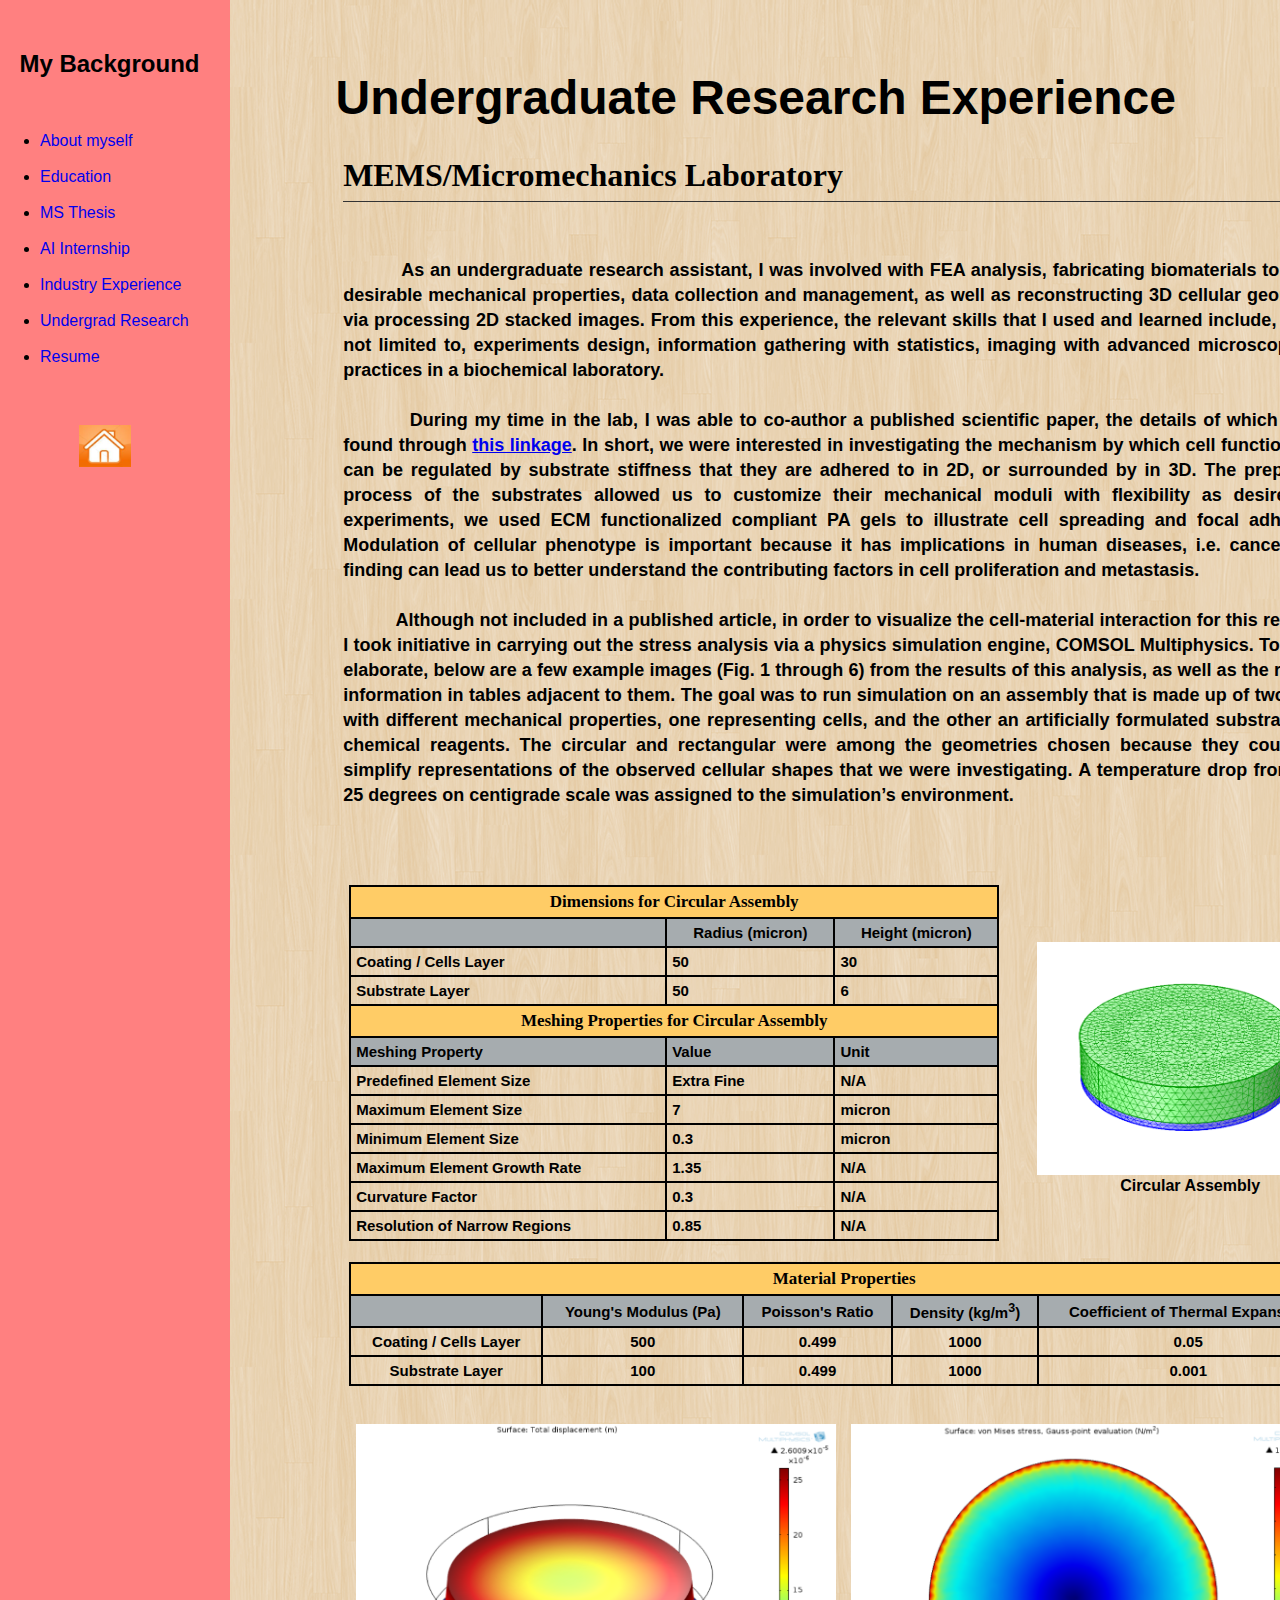
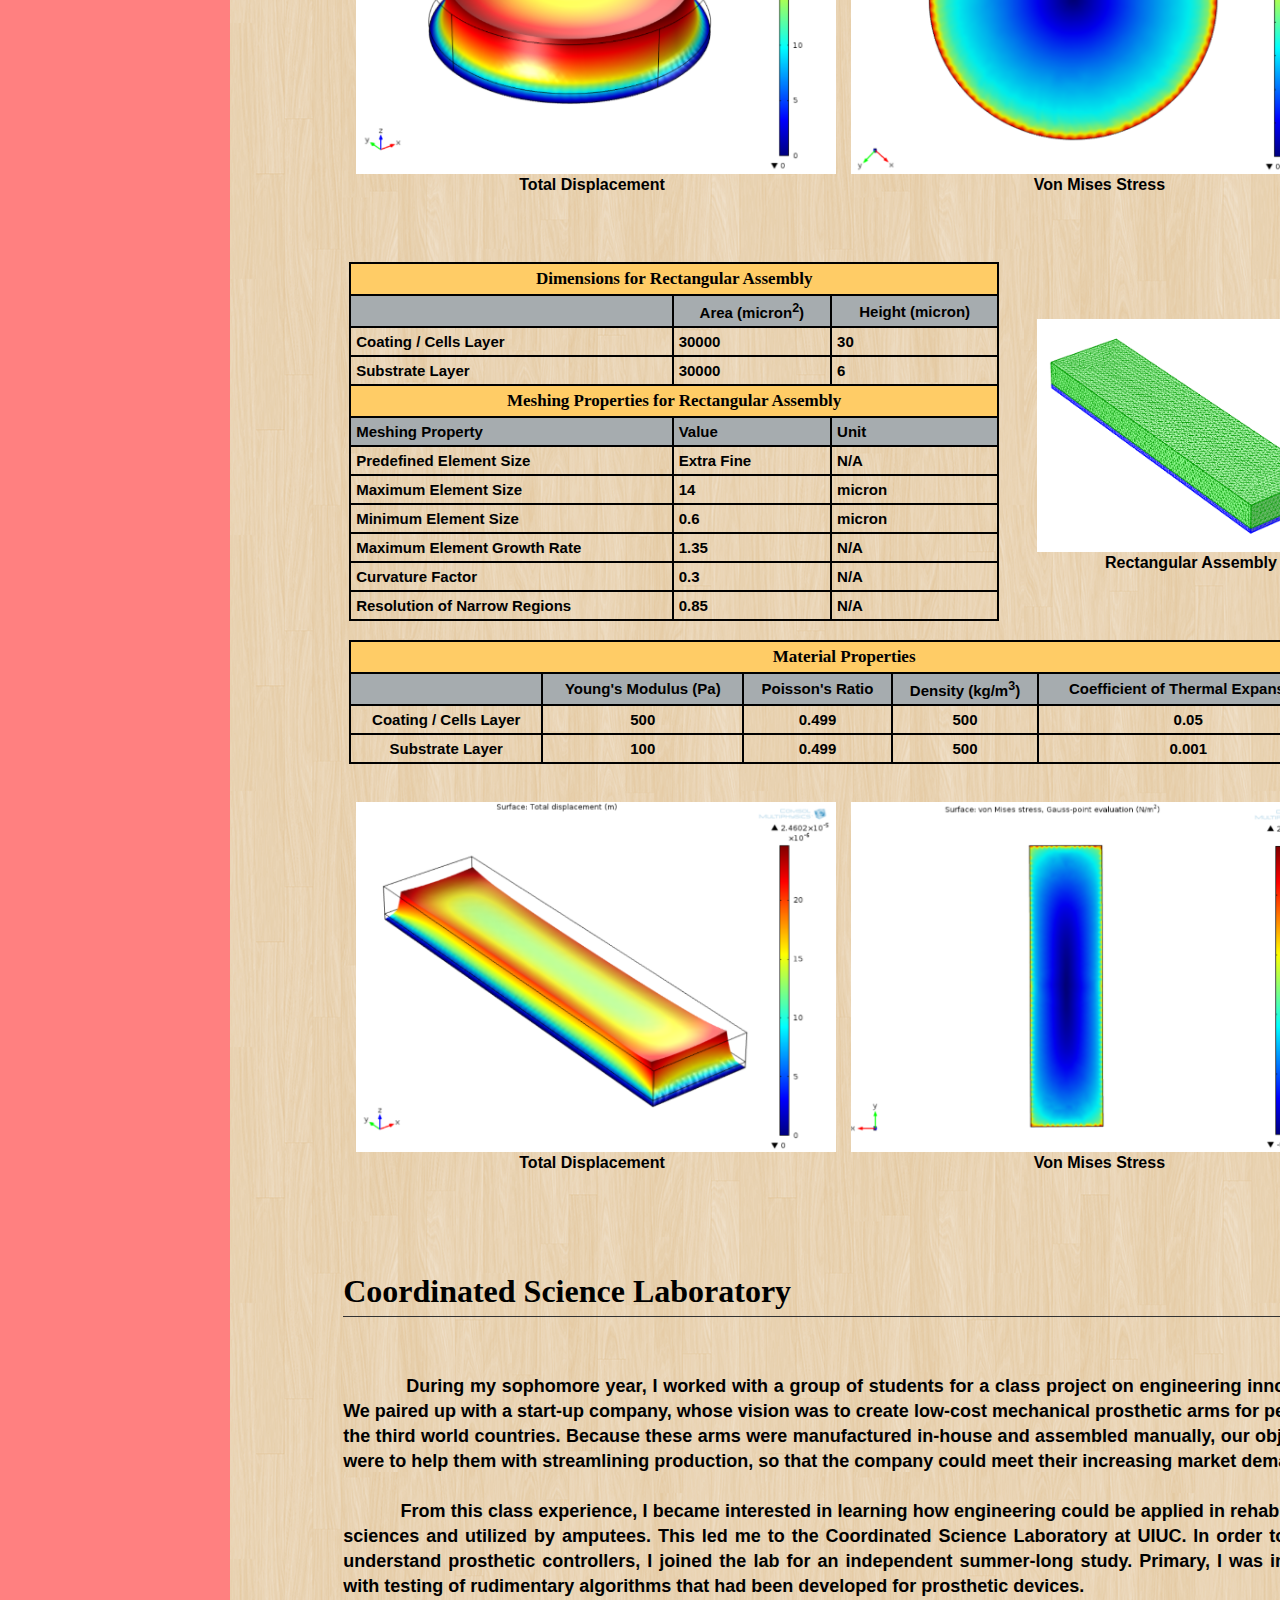
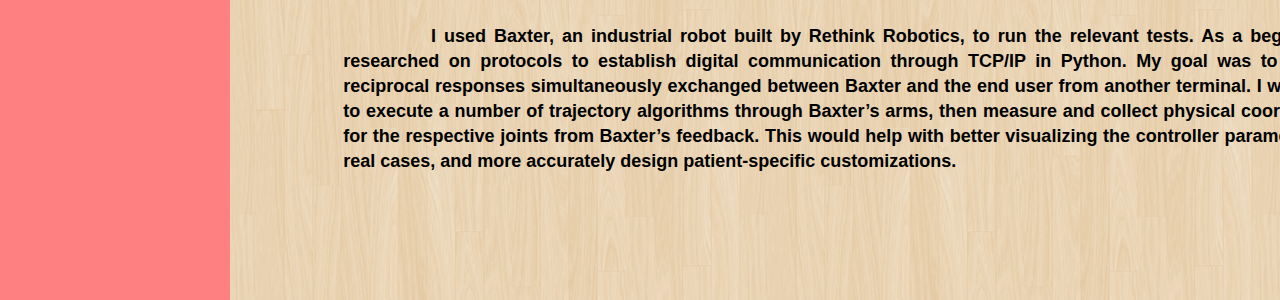
<file: Research Experience.htm>
﻿<!DOCTYPE html>

<html>

<head>
  <title>Undergrad Research</title>
  <meta charset="utf-8"/>
  <link rel="stylesheet" type="text/css" href="mainresearchexperience.css">

</head>

<body>

	</div>
	<div class="container">

		<div class="nav">
  		<h2>My Background</h2><br />

			<style>
				li a:hover{
					   background-color:#98AFC7;
					  }

  				li a:link {
          				   text-decoration: none;
	 				  }
			</style>

  			<ul>
  				<li><a href="About myself.htm">About myself</a></li><br />
  				<li><a href="Education.htm">Education</a></li><br />
				<li><a href="MS Thesis.htm">MS Thesis</a></li><br />
				<li><a href="AI Internship.htm">AI Internship</a></li><br />
  				<li><a href="Industry Experience.htm">Industry Experience</a></li><br />
  				<li><a href="Research Experience.htm">Undergrad Research</a></li><br />
				<li><a href="https://www.dropbox.com/s/rx9pq11j3k8fneb/Resume_Chih-Yuan%28Arthur%29_Chuang_2019_11_26.pdf?dl=0">Resume</a></li>
			</ul>

			<style>
				h4 a:hover{
					   box-shadow:  0 0 10px #000;
					  }
			</style>			

			<h4>
			<a href="index.htm">
  				<img src="home.PNG" alt="Return to Home" style="width:52px;height:42px;border:0;">
			</a>
			</h4>

		

  	  </div>

	  <div class="main">  
		<h1>Undergraduate Research Experience</h1>

		<h5 style="padding-left:2.2cm;font-family:Agency FB">
		<font size="6">MEMS/Micromechanics Laboratory</font>
		<hr style="max-width:1000px;min-width: 1000px;">
		</h5>
		<br />
		<p style="padding-left:2.2cm;max-width:1000px;min-width: 1000px;">
		<font size="4">

		&nbsp;&nbsp;&nbsp;&nbsp;&nbsp;&nbsp;&nbsp;&nbsp;&nbsp;&nbsp;As an undergraduate research assistant, I was involved with FEA analysis, fabricating biomaterials to induce desirable mechanical properties, data collection and management, as well as reconstructing 3D cellular geometries via processing 2D stacked images. 
		From this experience, the relevant skills that I used and learned include, but are not limited to, experiments design, information gathering with statistics, imaging with advanced microscope, and practices in a biochemical laboratory.
		<br /><br />
		&nbsp;&nbsp;&nbsp;&nbsp;&nbsp;&nbsp;&nbsp;&nbsp;&nbsp;&nbsp;During my time in the lab, I was able to co-author a published scientific paper, the details of which can be found through <a href="https://www.ncbi.nlm.nih.gov/pubmed/25284029"target="_blank">this linkage</a>. In short, we were interested in investigating the mechanism by which cell functionalities can be regulated by substrate stiffness 
		that they are adhered to in 2D, or surrounded by in 3D. The preparation process of the substrates allowed us to customize their mechanical moduli with flexibility as desired. For experiments, we used ECM functionalized compliant PA gels to illustrate cell spreading and focal adhesions. Modulation of cellular phenotype is important 
		because it has implications in human diseases, i.e. cancers. The finding can lead us to better understand the contributing factors in cell proliferation and metastasis. 
		<br /><br />
		&nbsp;&nbsp;&nbsp;&nbsp;&nbsp;&nbsp;&nbsp;&nbsp;&nbsp;&nbsp;Although not included in a published article, in order to visualize the cell-material interaction for this research, I took initiative in carrying out the stress analysis via a physics simulation engine, COMSOL Multiphysics. To further elaborate, below are a few example images 
		(Fig. 1 through 6) from the results of this analysis, as well as the relevant information in tables adjacent to them. The goal was to run simulation on an assembly that is made up of two layers with different mechanical properties, one representing cells, and the other an artificially formulated substrate from chemical reagents. 
		The circular and rectangular were among the geometries chosen because they could best simplify representations of the observed cellular shapes that we were investigating. A temperature drop from 30 to 25 degrees on centigrade scale was assigned to the simulation’s environment.

		</font>
		</p>
		<br /><br />
		<h6>
			<style>
			table {
   			font-family: arial, sans-serif;
			font-size:15px;
			max-width: 500px;
    			border-collapse: collapse;
    			width: 55%;
			       }

			td, th {
    			border: 2px solid #000000;
    			
    			padding: 5px;
				}
			tr:nth-child(2) {
    				background-color: #A6ACAF;
				}
			tr:nth-child(1) {
				background-color: #ffcc66;
				}
			tr:nth-child(5) {
				background-color: #ffcc66;
				}
			tr:nth-child(6) {
				background-color: #A6ACAF;
				}

			</style>

			<table  align="left">
  			<tr>
    			<td colspan="3" align="middle" style=" font-weight:bold;font-family:Georgia;font-size:17px;">Dimensions for Circular Assembly</td>
  			</tr>
  			<tr>
    			<th align="left"></th>
    			<th align="middle">Radius (micron)</th>
    			<th align="middle">Height (micron)</th>
  			</tr>
  			<tr>
    			<td>Coating / Cells Layer</td>
    			<td>50</td>
    			<td>30</td>
  			</tr>
  			<tr>
    			<td>Substrate Layer</td>
    			<td>50</td>
    			<td>6</td>
			</tr>

  			<tr>
    			<td colspan="3" align="middle" style=" font-weight:bold;font-family:Georgia;font-size:17px;">Meshing Properties for Circular Assembly</td>
  			</tr>
  			<tr>
    			<th align="left">Meshing Property</th>
    			<th align="left">Value</th>
    			<th align="left">Unit</th>
  			</tr>
  			<tr>
    			<td>Predefined Element Size</td>
    			<td>Extra Fine</td>
    			<td>N/A</td>
  			</tr>
  			<tr>
    			<td>Maximum Element Size</td>
    			<td>7</td>
    			<td>micron</td>
  			</tr>
  			<tr>
    			<td>Minimum Element Size</td>
    			<td>0.3</td>
    			<td>micron</td>
  			</tr>
  			<tr>
    			<td>Maximum Element Growth Rate</td>
    			<td>1.35</td>
    			<td>N/A</td>
  			</tr>
  			<tr>
    			<td>Curvature Factor</td>
    			<td>0.3</td>
    			<td>N/A</td>
  			</tr>
  			<tr>
    			<td>Resolution of Narrow Regions</td>
    			<td>0.85</td>
    			<td>N/A</td>
  			</tr>
			</table>
		
		<img src="Circular Comsol.PNG" alt="Circular Comsol" style="width:300px;height:233px;border:0;padding-top:1.5cm;padding-left:1cm;">
		<br />
		<h7 style="padding-left:3.2cm;"><font size="3">Circular Assembly</font></h7>
			
		</h6>
		<br />
		<h6>

			<style>
			table {
   			font-family: arial, sans-serif;
			font-size:15px;
			max-width: 1200px;
    			border-collapse: collapse;
    			width: 65%;
			       }

			td, th {
    			border: 2px solid #000000;
    			
    			padding: 5px;
				}
			</style>


			<table style="width:99%">
  			<tr>
    			<td colspan="5" align="middle" style=" font-weight:bold;font-family:Georgia;font-size:17px;">Material Properties</td>
  			</tr>
  			<tr>
    			<th align="middle"></th>
    			<th align="middle">Young's Modulus (Pa)</th>
    			<th align="middle">Poisson's Ratio</th>
			<th align="middle">Density (kg/m<sup>3</sup>)</th>
			<th align="middle">Coefficient of Thermal Expansion</th>
  			</tr>
  			<tr>
    			<th align="middle">Coating / Cells Layer</th>
    			<th align="middle">500</th>
    			<th align="middle">0.499</th>
			<th align="middle">1000</th>
			<th align="middle">0.05</th>
  			</tr>
  			<tr>
    			<th align="middle">Substrate Layer</th>
    			<th align="middle">100</th>
    			<th align="middle">0.499</th>
			<th align="middle">1000</th>
			<th align="middle">0.001</th>
  			</tr>
			</table>
			
			<img src="Circular Total Displacement.PNG" alt="Circular Total Displacement" style="width:480px;height:350px;border:0;padding-top:1cm;" align="left" hspace="6.5" />
			
			
			<img src="Circular von Mises stress.PNG" alt="Circular von Mises stress" style="width:480px;height:350px;border:0;padding-top:1cm;" hspace="9">
			<figcaption style="padding-left:4.5cm;"><font size="3">Total Displacement
			&nbsp;&nbsp;&nbsp;&nbsp;&nbsp;&nbsp;&nbsp;&nbsp;&nbsp;&nbsp;&nbsp;&nbsp;&nbsp;&nbsp;&nbsp;&nbsp;&nbsp;&nbsp;&nbsp;&nbsp;&nbsp;&nbsp;&nbsp;&nbsp;&nbsp;
			&nbsp;&nbsp;&nbsp;&nbsp;&nbsp;&nbsp;&nbsp;&nbsp;&nbsp;&nbsp;&nbsp;&nbsp;&nbsp;&nbsp;&nbsp;&nbsp;&nbsp;&nbsp;&nbsp;&nbsp;&nbsp;&nbsp;&nbsp;&nbsp;&nbsp;
			&nbsp;&nbsp;&nbsp;&nbsp;&nbsp;&nbsp;&nbsp;&nbsp;&nbsp;&nbsp;&nbsp;&nbsp;&nbsp;&nbsp;&nbsp;&nbsp;&nbsp;&nbsp;&nbsp;&nbsp;&nbsp;&nbsp;&nbsp;&nbsp;&nbsp;
			&nbsp;&nbsp;&nbsp;
			Von Mises Stress</font>
			</figcaption>
			
		</h6>
		<br />
		<h6>
			<style>
			table {
   			font-family: arial, sans-serif;
			font-size:15px;
			max-width: 500px;
    			border-collapse: collapse;
    			width: 55%;
			       }

			td, th {
    			border: 2px solid #000000;
    			
    			padding: 5px;
				}
			tr:nth-child(2) {
    				background-color: #A6ACAF;
				}
			tr:nth-child(1) {
				background-color: #ffcc66;
				}
			tr:nth-child(5) {
				background-color: #ffcc66;
				}
			tr:nth-child(6) {
				background-color: #A6ACAF;
				}

			</style>

			<table  align="left">
  			<tr>
    			<td colspan="3" align="middle" style=" font-weight:bold;font-family:Georgia;font-size:17px;">Dimensions for Rectangular Assembly</td>
  			</tr>
  			<tr>
    			<th align="left"></th>
    			<th align="middle">Area (micron<sup>2</sup>)</th>
			<th align="middle">Height (micron)</th>
  			</tr>
  			<tr>
    			<td>Coating / Cells Layer</td>
    			<td>30000</td>
			<td>30</td>
  			</tr>
  			<tr>
    			<td>Substrate Layer</td>
    			<td>30000</td>
			<td>6</td>
			</tr>

  			<tr>
    			<td colspan="3" align="middle" style=" font-weight:bold;font-family:Georgia;font-size:17px;">Meshing Properties for Rectangular Assembly</td>
  			</tr>
  			<tr>
    			<th align="left">Meshing Property</th>
    			<th align="left">Value</th>
    			<th align="left">Unit</th>
  			</tr>
  			<tr>
    			<td>Predefined Element Size</td>
    			<td>Extra Fine</td>
    			<td>N/A</td>
  			</tr>
  			<tr>
    			<td>Maximum Element Size</td>
    			<td>14</td>
    			<td>micron</td>
  			</tr>
  			<tr>
    			<td>Minimum Element Size</td>
    			<td>0.6</td>
    			<td>micron</td>
  			</tr>
  			<tr>
    			<td>Maximum Element Growth Rate</td>
    			<td>1.35</td>
    			<td>N/A</td>
  			</tr>
  			<tr>
    			<td>Curvature Factor</td>
    			<td>0.3</td>
    			<td>N/A</td>
  			</tr>
  			<tr>
    			<td>Resolution of Narrow Regions</td>
    			<td>0.85</td>
    			<td>N/A</td>
  			</tr>
			</table>
		
		<img src="Rectangular Comsol.PNG" alt="Rectangular Comsol" style="width:300px;height:233px;border:0;padding-top:1.5cm;padding-left:1cm;">
		<br />
		<h7 style="padding-left:2.8cm;"><font size="3">Rectangular Assembly</font></h7>
			
		</h6>
		<br />
		<h6>

			<style>
			table {
   			font-family: arial, sans-serif;
			font-size:15px;
			max-width: 1200px;
    			border-collapse: collapse;
    			width: 65%;
			       }

			td, th {
    			border: 2px solid #000000;
    			
    			padding: 5px;
				}
			</style>


			<table style="width:99%">
  			<tr>
    			<td colspan="5" align="middle" style=" font-weight:bold;font-family:Georgia;font-size:17px;">Material Properties</td>
  			</tr>
  			<tr>
    			<th align="middle"></th>
    			<th align="middle">Young's Modulus (Pa)</th>
    			<th align="middle">Poisson's Ratio</th>
			<th align="middle">Density (kg/m<sup>3</sup>)</th>
			<th align="middle">Coefficient of Thermal Expansion</th>
  			</tr>
  			<tr>
    			<th align="middle">Coating / Cells Layer</th>
    			<th align="middle">500</th>
    			<th align="middle">0.499</th>
			<th align="middle">500</th>
			<th align="middle">0.05</th>
  			</tr>
  			<tr>
    			<th align="middle">Substrate Layer</th>
    			<th align="middle">100</th>
    			<th align="middle">0.499</th>
			<th align="middle">500</th>
			<th align="middle">0.001</th>
  			</tr>
			</table>
			
			<img src="Rectangular Total Displacement.PNG" alt="Rectangular Total Displacement" style="width:480px;height:350px;border:0;padding-top:1cm;" align="left" hspace="6.5" />
			
			
			<img src="Rectangular von Mises stress.PNG" alt="Rectangular von Mises stress" style="width:480px;height:350px;border:0;padding-top:1cm;" hspace="9">
			<figcaption style="padding-left:4.5cm;"><font size="3">Total Displacement
			&nbsp;&nbsp;&nbsp;&nbsp;&nbsp;&nbsp;&nbsp;&nbsp;&nbsp;&nbsp;&nbsp;&nbsp;&nbsp;&nbsp;&nbsp;&nbsp;&nbsp;&nbsp;&nbsp;&nbsp;&nbsp;&nbsp;&nbsp;&nbsp;&nbsp;
			&nbsp;&nbsp;&nbsp;&nbsp;&nbsp;&nbsp;&nbsp;&nbsp;&nbsp;&nbsp;&nbsp;&nbsp;&nbsp;&nbsp;&nbsp;&nbsp;&nbsp;&nbsp;&nbsp;&nbsp;&nbsp;&nbsp;&nbsp;&nbsp;&nbsp;
			&nbsp;&nbsp;&nbsp;&nbsp;&nbsp;&nbsp;&nbsp;&nbsp;&nbsp;&nbsp;&nbsp;&nbsp;&nbsp;&nbsp;&nbsp;&nbsp;&nbsp;&nbsp;&nbsp;&nbsp;&nbsp;&nbsp;&nbsp;&nbsp;&nbsp;
			&nbsp;&nbsp;&nbsp;
			Von Mises Stress</font>
			</figcaption>
			
		</h6>

		<br /><br /><br />		

		<h5 style="padding-left:2.2cm;font-family:Agency FB">
		<font size="6">Coordinated Science Laboratory</font>
		<hr style="max-width:1000px;min-width: 1000px;">
		</h5>

		<br />
		<p style="padding-left:2.2cm;max-width:1000px;min-width: 1000px;">
		<font size="4">
		&nbsp;&nbsp;&nbsp;&nbsp;&nbsp;&nbsp;&nbsp;&nbsp;&nbsp;&nbsp;
		During my sophomore year, I worked with a group of students for a class project on engineering innovation. We paired up with a start-up company, whose vision was to create low-cost mechanical prosthetic arms for people in the third world countries. 
		Because these arms were manufactured in-house and assembled manually, our objectives were to help them with streamlining production, so that the company could meet their increasing market demand.
		<br /><br/>
		&nbsp;&nbsp;&nbsp;&nbsp;&nbsp;&nbsp;&nbsp;&nbsp;&nbsp;&nbsp;
		From this class experience, I became interested in learning how engineering could be applied in rehabilitation sciences and utilized by amputees. This led me to the Coordinated Science Laboratory at UIUC. In order to better understand prosthetic controllers, 
		I joined the lab for an independent summer-long study. Primary, I was involved with testing of rudimentary algorithms that had been developed for prosthetic devices.
		<br /><br/>
		&nbsp;&nbsp;&nbsp;&nbsp;&nbsp;&nbsp;&nbsp;&nbsp;&nbsp;&nbsp;
		I used Baxter, an industrial robot built by Rethink Robotics, to run the relevant tests. As a beginner, I researched on protocols to establish digital communication through TCP/IP in Python. My goal was to devise reciprocal responses simultaneously exchanged between Baxter and the end user from another terminal. 
		I was able to execute a number of trajectory algorithms through Baxter’s arms, then measure and collect physical coordinates for the respective joints from Baxter’s feedback. This would help with better visualizing the controller parameters in real cases, and more accurately design patient-specific customizations.     


		</font>
		</p>
	  </div>


</body>
  
</html>
</file>
<file: main.css>
﻿html, body {
  font-family: sans-serif;
  margin: 0;
  width: 99%;
  height: 100%;
  min-height: 1260px;
  background-image: url(doodles.png);
  background-repeat:repeat;
}

h1 {
  padding-left: 5cm;
  font-size: 55px;
  min-width: 1000px;
}

p { 
  padding-left:2.5cm;
  text-align: justify;
  max-width: 1000px;
  min-width: 1000px;
  font-weight:bold;
  line-height:25px;
}

h2 {
  padding-left: 0.5cm;
  margin-top: 50px;
  text-align: center;
  font-size: 2.6 rem;
  
}

h3 {
  max-width: 1000px;
  min-width: 1000px;
  text-align: center;
  padding-left:2.5cm;
}


div {
  padding-right: 30px;
  height: 100%;
  width: 100%;
}

video {
  background-color: #000000;
  border: 2px solid black;
}

.container {
  display: flex;

}

.main {
  padding-left: 30px;
  min-width: 80%;
}

.nav {
  background-color: #00b8e6;
  max-width: 25%;
  min-width: 200px;
  flex:1;
}


.nav h1 {
  padding-left: 20px;

}


span {
  position:absolute;
  min-width: 520px;
  max-width: 520px;
  text-align:justify;
     }
</file>
<file: mainaboutmyself.css>
html, body {
  font-family: sans-serif;
  margin: 0;
  min-width: 90%;
  width: 90%;
  height: 100%;
  min-height: 3200px;
  background-image: url(Sports.png);
  background-repeat:repeat;
}


h1 {
  padding-left: 2cm;
  padding-top:1.5cm;
  font-size: 42px;
  min-width: 1100px;
}

p { 
  padding-left: 2cm;
  text-align: justify;
  max-width: 1100px;
  min-width: 1100px;
  font-weight:bold;
  line-height:25px;
}

h2 {
  padding-left: 0.5cm;
  margin-top: 50px;
  text-align: center;
  font-size: 2.6 rem;
  
}



div {
  padding-right: 30px;
  height: 100%;
  width: 100%;
}

video {
  background-color: #000000;
  border: 2px solid black;
}

.container {
  display: flex;

}

.main {
  padding-left: 30px;
  min-width: 70%;
}

.nav {

  background-color: #FFA500;
  max-width: 25%;
  min-width: 200px;
  flex: 1;
}


.nav h1 {
  padding-left: 20px;

}


h4 {
  padding-left: 2.1cm;
  padding-top: 1cm
}



span {
  position:absolute;
  min-width: 520px;
  max-width: 520px;
  text-align:justify;
     }


hr {
    border: none;
    height: 1px;
    background-color: #333;
}
</file>
<file: maineducation.css>
html, body {
  font-family: sans-serif;
  margin: 0;
  min-width: 100%;
  width: 100%;
  height: 100%;
  min-height: 1860px;
  background-image: url(school.png);
  background-repeat:repeat;
}

h1 {
  padding-left: 2cm;
  padding-top:0.5cm;
  font-size: 45px;
  min-width: 1100px;
  max-width:1100px
  
}

p { 
  padding-left: 2cm;
  text-align: justify;
  max-width: 1100px;
  min-width: 1100px;
  font-weight: bold;
  line-height:25px;
  font-size: 28px;
}

h2 {
  padding-left: 0.5cm;
  margin-top: 50px;
  text-align: center;
  font-size: 2.6 rem;
  
}

h3 {
  max-width: 78%;
  min-width: 1000px;
  text-align: center;
}


div {
  padding-right: 30px;
  height: 100%;
  width: 100%;
}

video {
  background-color: #000000;
  border: 2px solid black;
}

.container {
  display: flex;

}

.main {
  padding-left: 30px;
  min-width: 70%;
}

.nav {

  background-color: #5c85d6;
  max-width: 25%;
  min-width: 200px;
  flex: 1;
}


.nav h1 {
  padding-left: 20px;

}


h4 {
  padding-left: 2.1cm;
  padding-top: 1cm
  
}


hr {
    border: none;
    height: 0.5px;
    background-color: #333;
}


h5 {
  padding-left: 2cm;
  min-width:1100px;
  max-width:1100px;
}


h6 {
  padding-left:2cm;
  font-size: 12px;
  min-width: 1100px;
  max-width:1100px;
}
</file>
<file: mainindustryexperience.css>
html, body {
  font-family: sans-serif;
  margin: 0;
  width: 90%;
  height: 100%;
  min-height: 11950px;
  background-image: url(photography.png);
  background-repeat:repeat;
}

h1 {
  padding-left: 2cm;
  font-size: 60px;
  min-width: 900px;
}

p { 
  padding-left: 2cm;
  text-align: justify;
  max-width: 900px;
  min-width: 900px;
  font-weight:bold;
  line-height:25px;
}

h2 {
  padding-left: 0.5cm;
  margin-top: 50px;
  text-align: center;
  font-size: 2.6 rem;
  
}

h3 {
  max-width: 100%;
  min-width: 1000px;
  padding-left:2cm;
}


div {
  padding-right: 30px;
  height: 100%;
  width: 100%;
}

video {
  background-color: #000000;
  border: 1px solid black;
}

.container {
  display: flex;

}

.main {
  padding-left: 30px;
  min-width: 70%;
}

.nav {

  background-color: #00CED1;
  max-width: 25%;
  min-width: 200px;
  flex: 1;
}


.nav h1 {
  padding-left: 20px;

}


h4 {
  padding-left: 2.1cm;
  padding-top: 1cm
}
  

h5 {
   font-family:Verdana;
   padding-left: 2cm;
   font-size: 16.5px;
   max-width: 900px;
   min-width: 900px;
}


h6 {
   font-family:Verdana;
   font-weight:bold;
   padding-left: 2cm;
   font-size: 16.5px;
   max-width: 900px;
   min-width: 900px;
}

h7 {
   font-family:Verdana;
   font-weight:bold;
   padding-left: 2cm;
   font-size: 16.5px;
   max-width: 80%;
   min-width: 900px;
   position:absolute;
}

h8 {
   padding-left:4cm;
   max-width: 80%;
   min-width: 900px;
   }


figcaption {
           font-weight:bold;
           font-size: 15px;
           max-width: 700px;
	   min-width: 700px;
           }

h9 {
   font-family:Arial;
   padding-left: 2cm;
   font-size: 13px;
   font-weight:bold;
   max-width: 80%;
   min-width: 900px;
   position:absolute;
}

h10 {
   font-family:Verdana;
   font-weight:bold;
   padding-left: 1.5cm;
   font-size: 15px;
   max-width: 80%;
   min-width: 900px;
   position:absolute;
}

h11 {
   font-family:Verdana;
   font-weight:bold;
   padding-left: 1.5cm;
   font-size: 15px;
   max-width: 80%;
   min-width: 900px;
   position:absolute;
}


h12 {
   font-family:Verdana;
   font-weight:bold;
   padding-left: 1.5cm;
   font-size: 15px;
   max-width: 80%;
   min-width: 900px;
   position:absolute;
}

h13 {
   font-family:Verdana;
   font-weight:bold;
   padding-left: 1.5cm;
   font-size: 15px;
   max-width: 80%;
   min-width: 900px;
   position:absolute;
}

h14 {
   font-family:Arial;
   padding-left: 2cm;
   font-size: 13px;
   font-weight:bold;
   max-width: 80%;
   min-width: 900px;
   position:absolute;
}

h15 {
   font-family:Verdana;
   font-weight:bold;
   padding-left: 1.5cm;
   font-size: 15px;
   max-width: 80%;
   min-width: 900px;
   position:absolute;
}

h16 {
   font-family:Arial;
   padding-left: 2cm;
   font-size: 12px;
   font-weight:bold;
   max-width: 80%;
   min-width: 900px;
   position:absolute;
}

h17 {
   font-family:Arial;
   padding-left: 2cm;
   font-size: 12px;
   font-weight:bold;
   max-width: 80%;
   min-width: 900px;
   position:absolute;
}


h18 {
   font-family:Arial;
   padding-left: 2cm;
   font-size: 12px;
   font-weight:bold;
   max-width: 80%;
   min-width: 900px;
   position:absolute;
}


h19 {
   font-family:Verdana;
   padding-left: 2cm;
   font-size: 16.5px;
   max-width: 80%;
   min-width: 900px;
   font-weight:bold;
   position:absolute;
}


h20 {
   font-family:Verdana;
   font-weight:bold;
   padding-left: 2cm;
   font-size: 16.5px;
   max-width: 80%;
   min-width: 900px;
   position:absolute;
}
</file>
<file: mainmsthesis.css>
html, body {
  font-family: sans-serif;
  margin: 0;
  width: 100%;
  min-width: 100%;
  height: 100%;
  min-height: 4550px;
  background-image: url(tree_bark.png);
  background-repeat:repeat;
}


h1 {
  padding-left: 2cm;
  font-size: 50px;
  min-width: 1000px;
}

p { 
  padding-left: 2cm;
  text-align: justify;
  max-width: 1000px;
  min-width: 1000px;
  font-weight:bold;
  line-height:25px;
}

h2 {
  padding-left: 0.5cm;
  margin-top: 50px;
  text-align: center;
  font-size: 2.6 rem;
  
}

h3 {
  max-width: 1000px;
  min-width: 1000px;
  padding-left:2cm;
}


div {
  padding-right: 30px;
  height: 100%;
  width: 100%;
}

video {
  background-color: #000000;
  border: 2px solid black;
}

.container {
  display: flex;

}

.main {
  padding-left: 30px;
  min-width: 70%;
}

.nav {

  background-color: #9494b8;
  max-width: 25%;
  min-width: 200px;
  flex: 1;
}


.nav h1 {
  padding-left: 20px;

}


h4 {
  padding-left: 2.1cm;
  padding-top: 1cm
  
}
</file>
<file: mainresearchexperience.css>
﻿html, body {
  font-family: sans-serif;
  margin: 0;
  width: 90%;
  height: 100%;
  min-height: 3500px;
  background-image: url(retina_wood.png);
  background-repeat:repeat;
}

h1 {
  padding-left: 2cm;
  padding-top:1cm;
  font-size: 48px;
  min-width: 1100px;
}

p { 
  padding-left: 1.5cm;
  text-align: justify;
  max-width: 1100px;
  min-width: 1100px;
  font-weight:bold;
  line-height:25px;
}

h2 {
  padding-left: 0.5cm;
  margin-top: 50px;
  text-align: center;
  font-size: 2.6 rem;
  
}

h3 {
  max-width: 78%;
  min-width: 1000px;
  text-align: center;
}


div {
  padding-right: 30px;
  height: 100%;
  width: 100%;
}

video {
  background-color: #000000;
  border: 2px solid black;
}

.container {
  display: flex;

}

.main {
  padding-left: 30px;
  min-width: 70%;
}

.nav {

  background-color: #ff8080;
  max-width: 25%;
  min-width: 200px;
  flex: 1;
}


.nav h1 {
  padding-left: 20px;

}


h4 {
  padding-left: 2.1cm;
  padding-top: 1cm
  
}


hr {
    border: none;
    height: 1px;
    background-color: #333;
}

h5{  
  min-width:1000px;
  max-width:1000px;
}


h6{
  padding-left:2.36cm;
  min-width:1000px;
  max-width:1000px;
}

h7{
  min-width:200px;
  max-width:200px;
}
</file>
